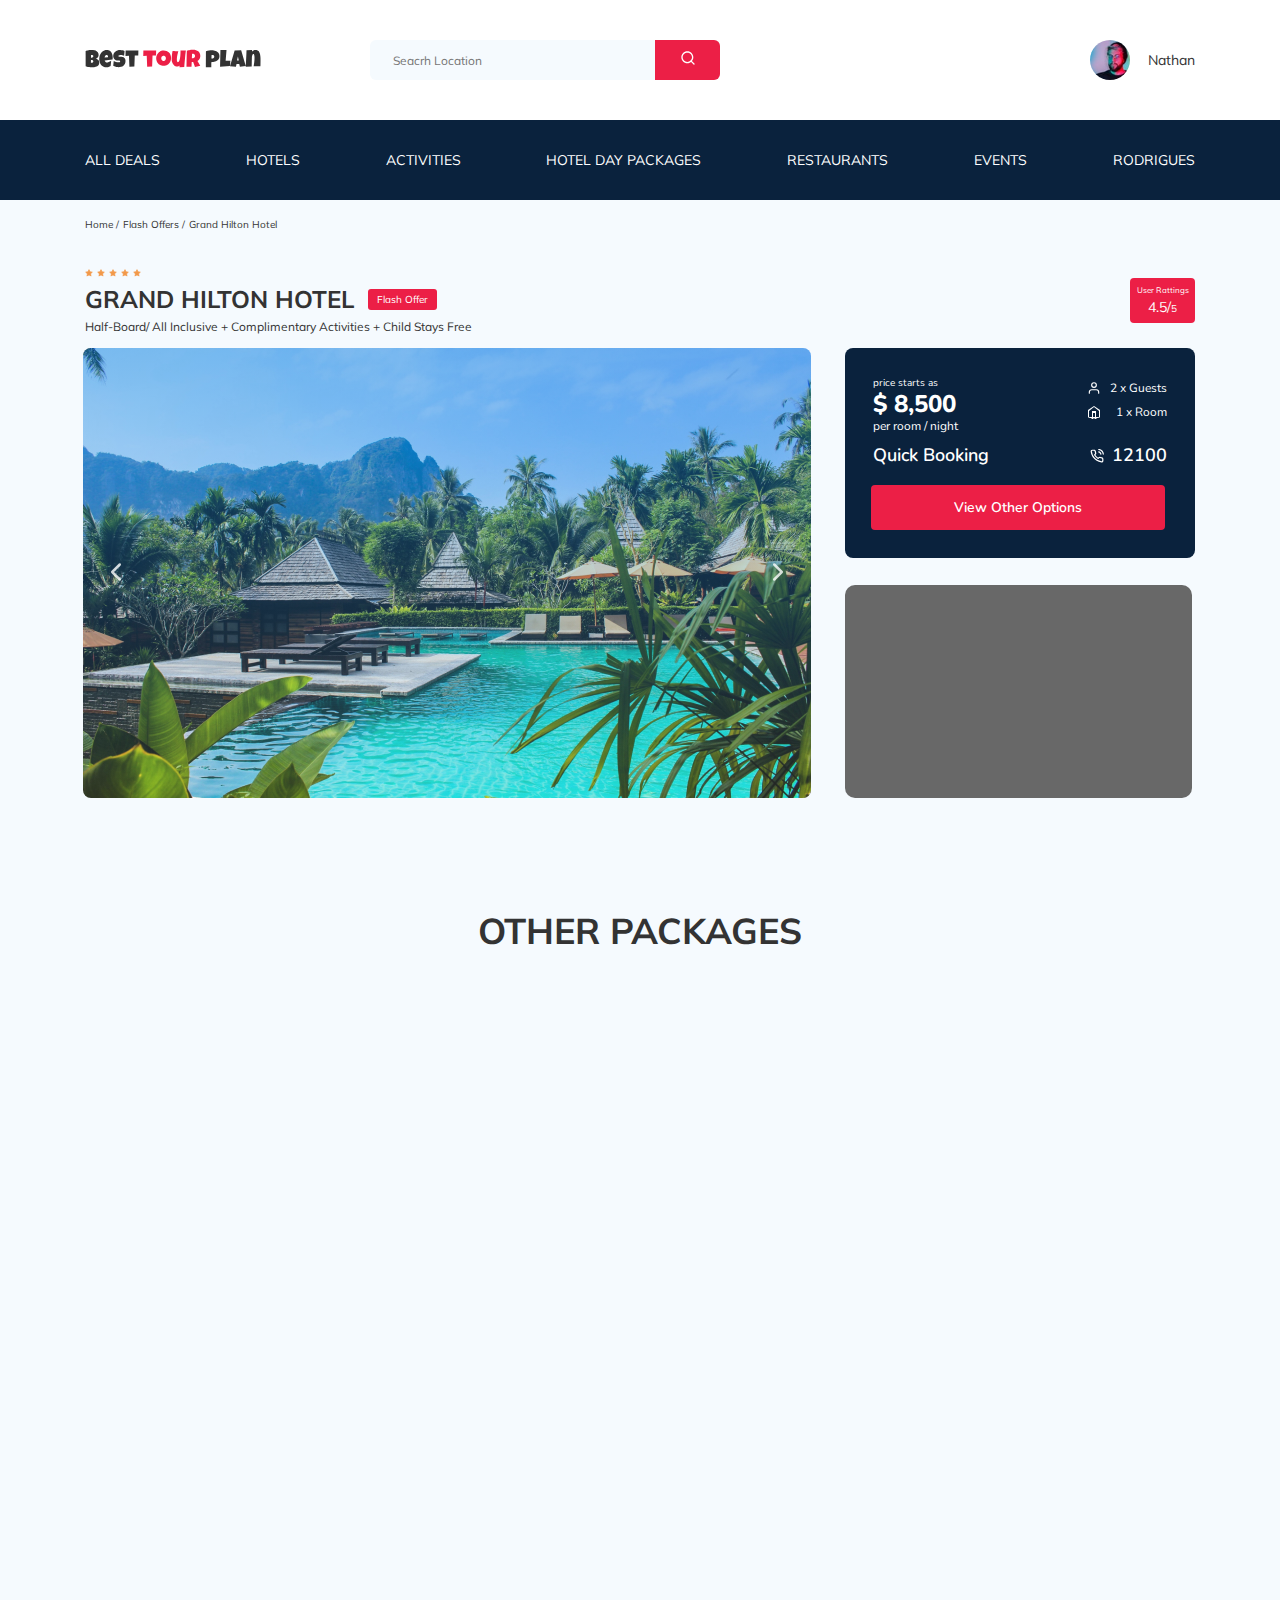
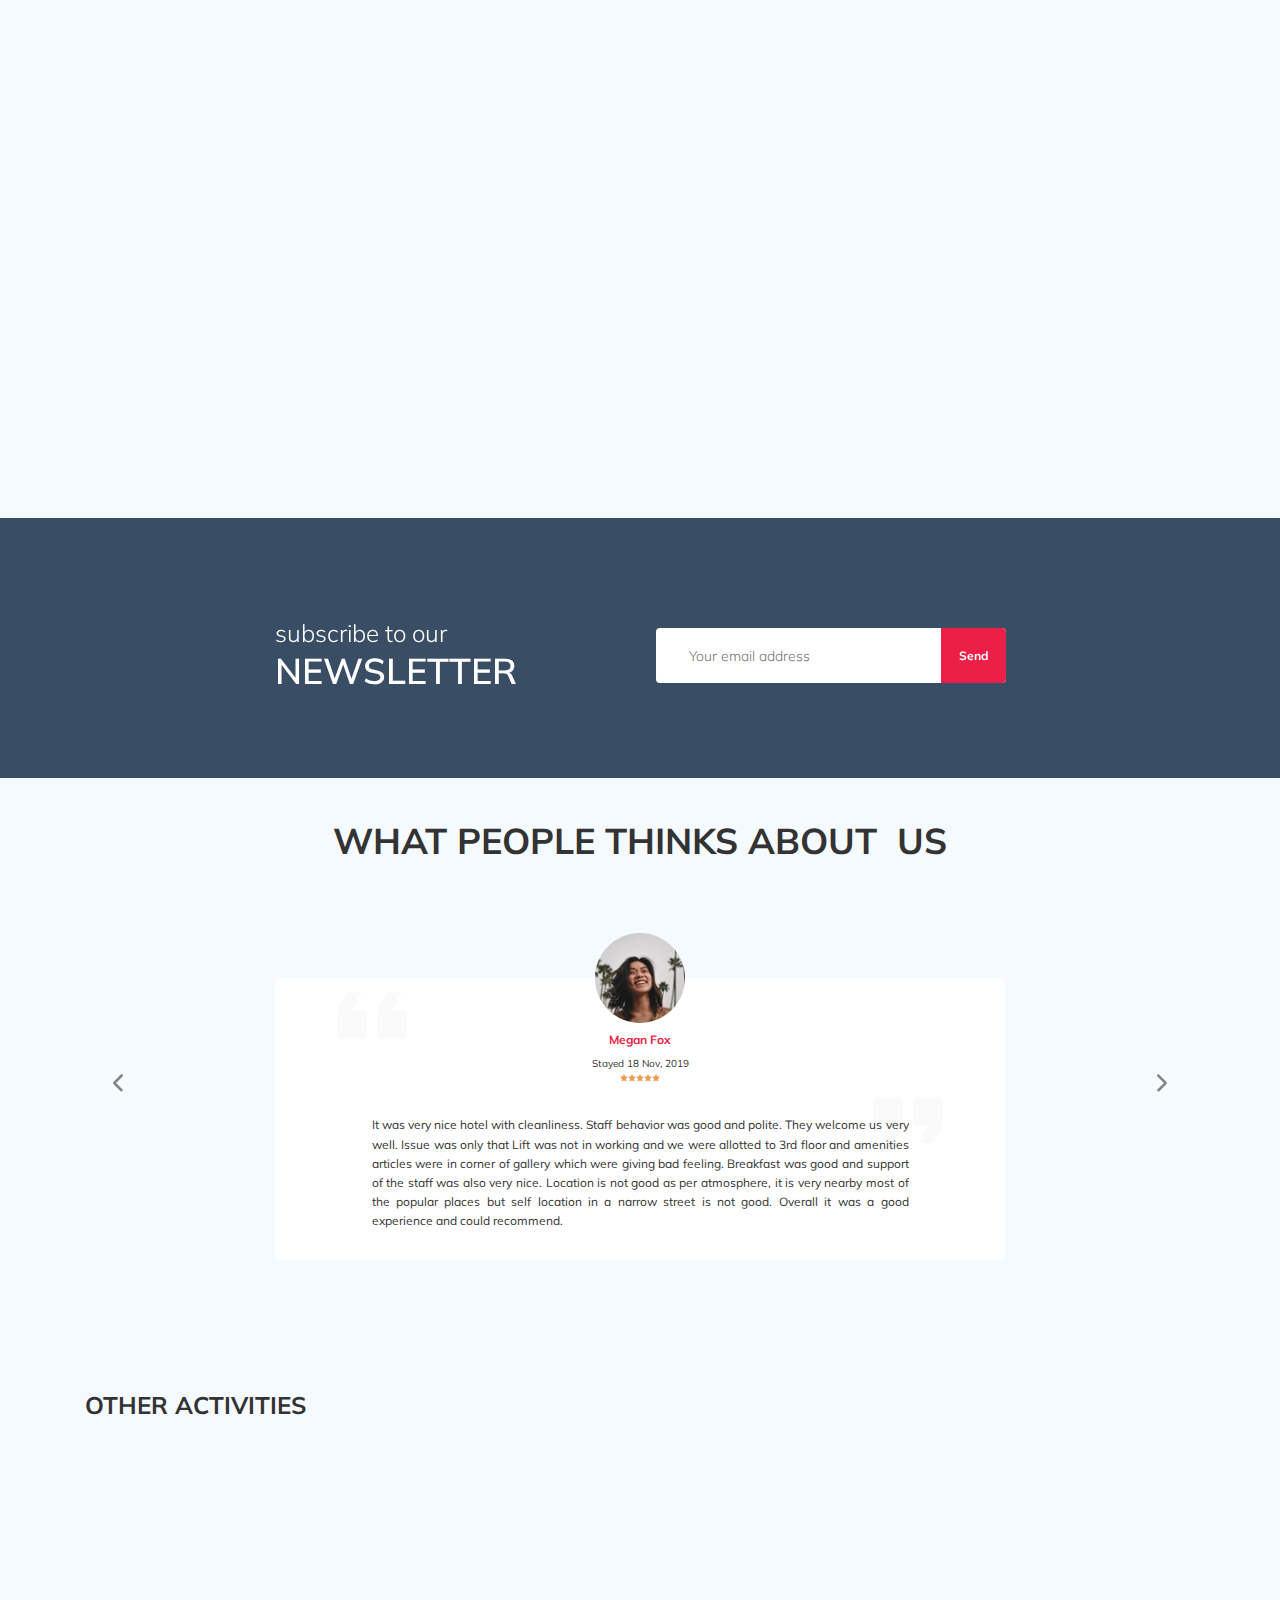
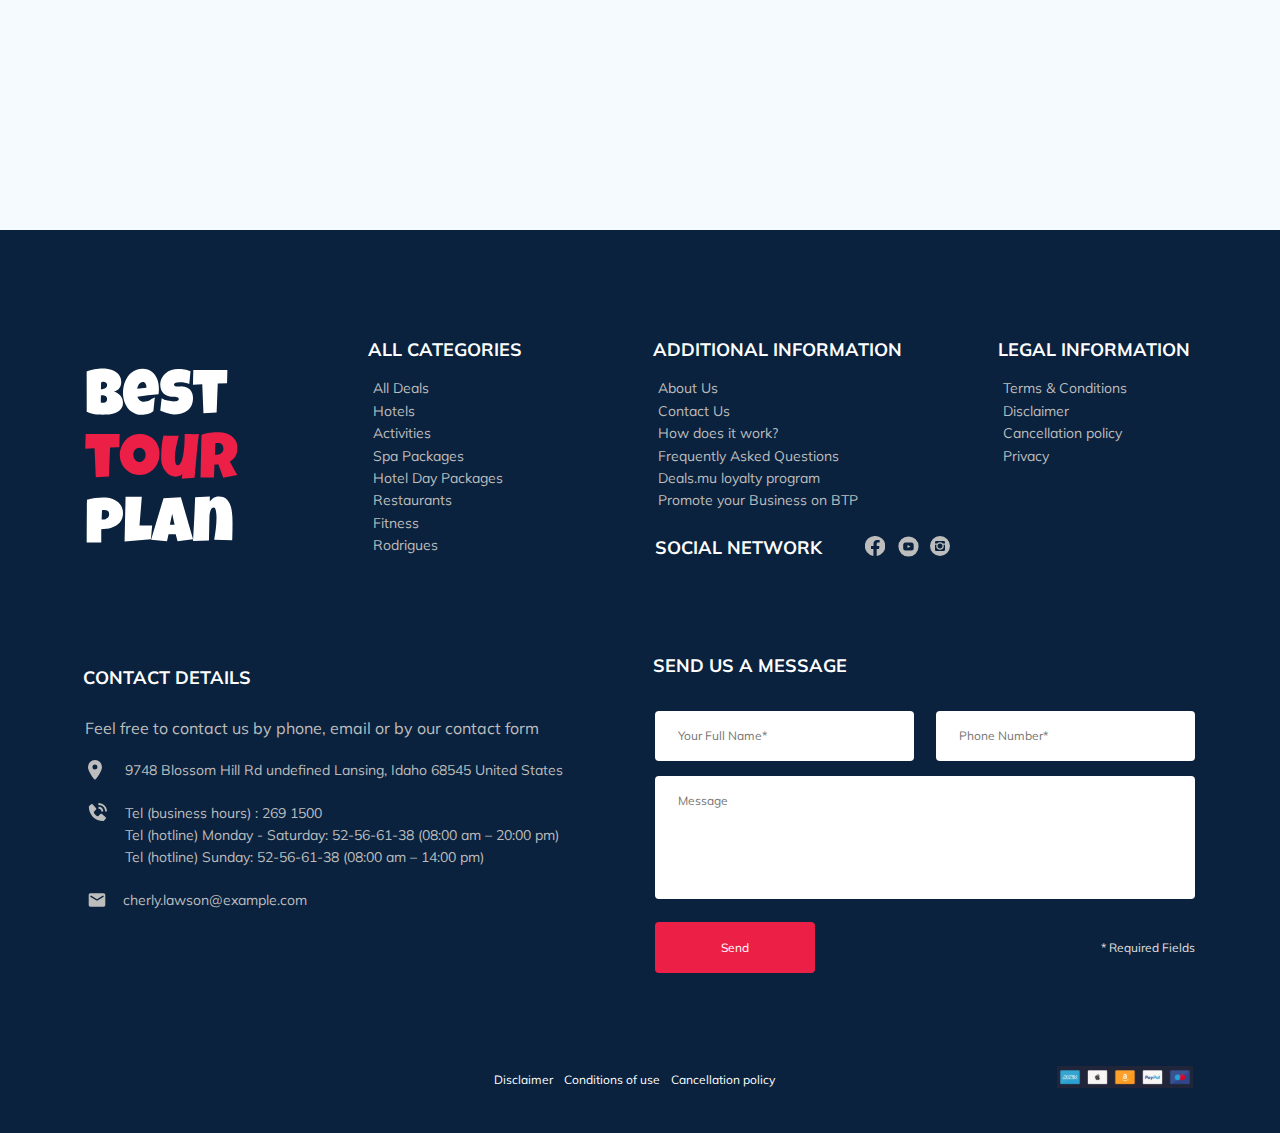
<file: index.html>
<!DOCTYPE html>
<html lang="en">
  <head>
    <meta charset="UTF-8" />
    <meta http-equiv="X-UA-Compatible" content="IE=edge" />
    <meta name="viewport" content="width=device-width, initial-scale=1.0" />
    <title>Best Tour Plan - Hotel Booking</title>
    <link rel="preconnect" href="https://fonts.gstatic.com" />
    <link
      href="https://fonts.googleapis.com/css2?family=Mulish:wght@400;700&family=Nunito:wght@400;700;800&display=swap"
      rel="stylesheet"
    />
    <link rel="stylesheet" href="./css/swiper-bundle.min.css" />
    <link rel="stylesheet" href="./css/style.css" />
    <script src="https://api-maps.yandex.ru/2.1/?apikey=28f2864b-fbed-44fd-ae7a-a0d292c5269c&lang=ru_RU"></script>
    <link rel="shortcut icon" href="./img/favicon.ico" type="image/x-icon">
    <link rel="icon" href="./img/favicon.ico" type="image/x-icon">
    <link href="https://unpkg.com/aos@2.3.1/dist/aos.css" rel="stylesheet">
  </head>
  <body>
    <header class="navbar navbar__mobile--fixed">
      <div class="container">
        <div class="navbar-top">
          <a href="#" class="logo">
            <img src="./img/horizontal-logo.svg" alt="Logo: Best Tour Plan" class="logo__image" />
          </a>
          <form action="#" class="search navbar__search navbar__search--mobile--hidden">
            <input type="text" class="search__input" placeholder="Seacrh Location" />
            <button class="search__button">
              <img src="./img/search.svg" alt="Icon: search" />
            </button>
          </form>
          <a href="#" class="user navbar__user navbar__user--mobile--hidden">
            <img src="./img/user-avatar.jpg" alt="Avatar: Nathan" class="user__avatar" />
            <span class="user__name">Nathan</span>
          </a>
          <!-- /.user -->
          <button class="menu-button navbar-top__menu-button">
            <span class="menu-button__line"></span>
            <span class="menu-button__line"></span>
            <span class="menu-button__line"></span>
          </button>
        </div>
        <!-- /.navbar-top -->
      </div>
      <!-- /.container -->
      <div class="nav-bottom">
        <div class="container">
          <nav class="nav navbar__nav">
            <ul class="nav__list">
              <li class="nav__item nav__item--mobile--visible">
                <a href="#" class="user navbar__user navbar__user--mobile--visible">
                  <img src="./img/user-avatar.jpg" alt="Avatar: Nathan" class="user__avatar" />
                  <span class="user__name user__name--light">Nathan</span>
                </a>
                <!-- /.user -->
              </li>
              <li class="nav__item nav__item--mobile--visible">
                <form action="#" class="search navbar__search navbar__search--mobile--visible">
                  <input type="text" class="search__input" placeholder="Seacrh Location" />
                  <button class="search__button">
                    <img src="./img/search.svg" alt="Icon: search" />
                  </button>
                </form>
              </li>
              <li class="nav__item">
                <a href="#" class="nav__link">All Deals</a>
              </li>
              <li class="nav__item">
                <a href="#" class="nav__link">Hotels</a>
              </li>
              <li class="nav__item">
                <a href="#" class="nav__link">Activities</a>
              </li>
              <li class="nav__item">
                <a href="#" class="nav__link">Hotel Day Packages</a>
              </li>
              <li class="nav__item">
                <a href="#" class="nav__link">Restaurants</a>
              </li>
              <li class="nav__item">
                <a href="#" class="nav__link">Events</a>
              </li>
              <li class="nav__item">
                <a href="#" class="nav__link">Rodrigues</a>
              </li>
            </ul>
            <!-- /.nav__list -->
          </nav>
        </div>
      </div>
      <!-- /.navbar-bottom -->
    </header>
    <nav class="breadcrumb">
      <div class="container">
        <ul class="breadcrumb-list">
          <li class="breadcrumb-list__item">
            <a href="#" class="breadcrumb-list__link">Home</a>
          </li>
          <li class="breadcrumb-list__item">
            <a href="#" class="breadcrumb-list__link">Flash Offers</a>
          </li>
          <li class="breadcrumb-list__item">Grand Hilton Hotel</li>
        </ul>
      </div>
      <!-- /.container -->
    </nav>
    <!-- .breadcrumb -->
    <section class="hotel">
      <div class="container">
        <div class="hotel-info">
          <div class="hotel-info__text">
            <div class="hotel-wrapper">
              <div class="stars">
                <img src="./img/star.svg" alt="star" />
                <img src="./img/star.svg" alt="star" />
                <img src="./img/star.svg" alt="star" />
                <img src="./img/star.svg" alt="star" />
                <img src="./img/star.svg" alt="star" />
              </div>
              <h1 class="hotel-name hotel-info__name">GRAND HILTON HOTEL</h1>
              <span class="offer hotel-info__offer">Flash Offer</span>
            </div>
            <p class="hotel-description hotel-info__description">Half-Board/ All Inclusive + Complimentary Activities + Child Stays Free</p>
          </div>
          <!-- /.hotel-info__left -->
          <div class="rating hotel-info__rating">
            <span class="rating__text">User Rattings</span>
            <span class="rating__counters">4.5/<span class="counter-mini">5</span> </span>
          </div>
          <!-- /.hotel-info__right -->
        </div>
        <!-- .hotel-info -->
        <div class="hotel-grid">
          <!-- Slider main container -->
          <div class="swiper-container hotel-slider hotel__slider">
            <!-- Additional required wrapper -->
            <div class="swiper-wrapper">
              <!-- Slides -->
              <div class="swiper-slide hotel-slider__item">
                <img class="hotel-slider__image" src="./img/slide.jpg" alt="slide" />
              </div>
              <div class="swiper-slide hotel-slider__item">
                <img class="hotel-slider__image" src="./img/slide2.jpg" alt="slide" />
              </div>
              <div class="swiper-slide hotel-slider__item">
                <img class="hotel-slider__image" src="./img/slide3.jpg" alt="slide" />
              </div>
              <div class="swiper-slide hotel-slider__item">
                <img class="hotel-slider__image" src="./img/slide4.jpg" alt="slide" />
              </div>
              <div class="swiper-slide hotel-slider__item">
                <img class="hotel-slider__image" src="./img/slide5.jpg" alt="slide" />
              </div>
            </div>
            <!-- If we need navigation buttons -->
            <button class="hotel-slider__button hotel-slider__button__prev">
              <svg width="10" height="18">
                <path
                  fill-rule="evenodd"
                  clip-rule="evenodd"
                  d="M9.634.616a1.25 1.25 0 010 1.768L3.018 9l6.616 6.616a1.25 1.25 0 01-1.768 1.768l-7.5-7.5a1.25 1.25 0 010-1.768l7.5-7.5a1.25 1.25 0 011.768 0z"
                  fill-opacity=".8"
                />
              </svg>
            </button>
            <button class="hotel-slider__button hotel-slider__button__next">
              <svg width="10" height="18">
                <path
                  fill-rule="evenodd"
                  clip-rule="evenodd"
                  d="M.366.616a1.25 1.25 0 011.768 0l7.5 7.5a1.25 1.25 0 010 1.768l-7.5 7.5a1.25 1.25 0 01-1.768-1.768L6.982 9 .366 2.384a1.25 1.25 0 010-1.768z"
                  fill-opacity=".8"
                />
              </svg>
            </button>
          </div>
          <!-- .swiper-container -->
          <div class="hotel-right">
            <div class="booking">
              <div class="booking__info">
                <div class="booking__price">
                  <span class="booking__start">price starts as</span>
                  <strong class="booking__pricetag">$ 8,500</strong>
                  <span class="booking__per-room">per room / night</span>
                </div>
                <!-- /.booking__price -->
                <div class="booking__room">
                  <div class="booking__text">
                    <svg class="booking__icon" width="14" height="14">
                      <path
                        fill-rule="evenodd"
                        clip-rule="evenodd"
                        d="M2.604 9.02a2.917 2.917 0 012.063-.853h4.666a2.917 2.917 0 012.917 2.916v1.167a.583.583 0 11-1.167 0v-1.167a1.75 1.75 0 00-1.75-1.75H4.667a1.75 1.75 0 00-1.75 1.75v1.167a.583.583 0 11-1.167 0v-1.167c0-.773.307-1.515.854-2.062zM7 2.333a1.75 1.75 0 100 3.5 1.75 1.75 0 000-3.5zm-2.917 1.75a2.917 2.917 0 115.834 0 2.917 2.917 0 01-5.834 0z"
                      />
                    </svg>
                    <span class="booking__description">2 x Guests</span>
                  </div>
                  <div class="booking__text">
                    <svg class="booking__icon" width="14" height="14">
                      <path
                        fill-rule="evenodd"
                        clip-rule="evenodd"
                        d="M7 1l6 4v7a2 2 0 01-2 1H3a2 2 0 01-2-1V5l6-4zM2 6v6a1 1 0 001 0h8a1 1 0 001 0V6L7 2 2 6z"
                      />
                      <path fill-rule="evenodd" clip-rule="evenodd" d="M5 7V6h4v7a1 1 0 11-1 0V8H6v5a1 1 0 11-1 0V7z" fill="#fff" />
                    </svg>
                    <span class="booking__description">1 x Room</span>
                  </div>
                </div>
                <!-- /.booking__room -->
              </div>
              <!-- /.booking-info -->
              <div class="booking__call-center">
                <span class="booking__heading">Quick Booking</span>
                <a href="tel:12100" class="booking__number">
                  <svg class="booking__number__icon" width="14" height="14">
                    <g clip-path="url(#clip0)">
                      <path
                        d="M11.7 13.4h-.2c-1.9-.3-3.7-1-5.3-2A12.3 12.3 0 01.6 2.6c0-.5.2-1 .4-1.3.3-.3.7-.6 1.2-.6h1.9c1 0 1.7.6 1.8 1.5l.3 1.5c.3.7.1 1.4-.4 1.9l-.4.4a9 9 0 002.7 2.7l.4-.4c.5-.5 1.2-.7 1.9-.4l1.5.3c.9.1 1.5.9 1.5 1.8v1.7c0 .5-.2 1-.5 1.2a2 2 0 01-1.2.6zM4 1.7H2.4c-.2 0-.4.2-.5.3v.4a11 11 0 009.7 9.8c.2 0 .4 0 .5-.2l.1-.4V10c0-.3-.2-.6-.5-.6-.6 0-1.1-.3-1.7-.5l-.7.1-.7.8c-.2.2-.5.2-.7.1A9.6 9.6 0 014 6.1c0-.3 0-.6.2-.7l.8-.8V4l-.4-1.7c0-.3-.3-.5-.6-.5zm7 4.1a.6.6 0 01-.6-.4c-.2-1-1-1.7-1.9-1.9a.6.6 0 01-.4-.7c0-.3.3-.5.7-.5 1.4.3 2.5 1.4 2.7 2.8 0 .3-.1.6-.5.7zm2.3 0c-.3 0-.5-.3-.6-.5C12.6 3 11 1.4 8.7 1a.7.7 0 01-.5-.6c0-.3.3-.6.6-.6 2.7.3 4.8 2.4 5.1 5.2.1.3-.1.6-.5.6z"
                      />
                    </g>
                    <defs>
                      <clipPath id="clip0"><path fill="#fff" d="M0 0h14v14H0z" /></clipPath>
                    </defs>
                  </svg>
                  <span class="booking__num">12100</span>
                </a>
              </div>
              <!-- /.booking__call-center -->
              <button data-toggle="modal" class="button booking__button">View Other Options</button>
            </div>
            <!-- /.booking -->
            <div class="map" id="map"></div>
            <!-- /.map -->
          </div>
          <!-- /.hotel-right -->
        </div>
        <!-- /.hotel-grid -->
      </div>
      <!-- .container -->
    </section>
    <section class="packages">
      <div class="container packages-container">
        <h2 class="packages__title">Other Packages</h2>
        <div class="packages__wrapper">
          <div class="packages__card packages__card--large packages-card1" data-aos="fade-up">
            <img src="./img/packages-1.jpg" alt="Hotel Blue Haven" class="packages__card--large__image" />
            <span class="offer packages-offer1">Flash Offer</span>
            <div class="packages__content">
              <div class="stars packages__stars">
                <img src="./img/star.svg" alt="Icon: star" />
                <img src="./img/star.svg" alt="Icon: star" />
                <img src="./img/star.svg" alt="Icon: star" />
                <img src="./img/star.svg" alt="Icon: star" />
                <img src="./img/star.svg" alt="Icon: star" />
              </div>
              <!-- .packages-stars -->
              <h4 class="packages__content-title">Hotel Blue Haven</h4>
              <p class="packages__content-description">
                Aute quis duis excepteur excepteur ipsum cat eiusmod consectetur enim laborum magna llit. Ipsum est fugiat velit ea llamco
                do esse ut in veniam sun in onsequat. Aute quis duis epteur excepteur ipsum occaecat eiusmod nsectetur enim laborum magna
                mollit. Ipsum est fugiat velit ea ullamco do
              </p>
              <ul class="packages__content-info">
                <li class="packages__item">
                  <svg class="packages__icon" width="14" height="14">
                    <path
                      fill-rule="evenodd"
                      clip-rule="evenodd"
                      d="M7 1a5 5 0 00-5 5c0 2 2 3 3 5a17 17 0 002 2 16 16 0 002-2c1-2 3-3 3-5a5 5 0 00-5-5zm0 12v1a11 11 0 01-1-1l-2-1-3-6a6 6 0 0112 0l-3 6a18 18 0 01-3 2v-1zm0 0v1-1z"
                    />
                    <path fill-rule="evenodd" clip-rule="evenodd" d="M7 5a1 1 0 100 2 1 1 0 000-2zM5 6a2 2 0 114 0 2 2 0 01-4 0z" />
                  </svg>
                  <span class="packages__text">1749 Wheeler Ridge Delaware</span>
                </li>
                <li class="packages__item">
                  <svg class="packages__icon" width="14" height="14">
                    <path
                      fill-rule="evenodd"
                      clip-rule="evenodd"
                      d="M3 9l2-1h4a3 3 0 013 3v1a1 1 0 11-1 0v-1a2 2 0 00-2-2H5a2 2 0 00-2 2v1a1 1 0 11-1 0v-1l1-2zM7 2a2 2 0 100 4 2 2 0 000-4zM4 4a3 3 0 116 0 3 3 0 01-6 0z"
                    />
                  </svg>
                  <span class="packages__text">2 x Guests</span>
                </li>
                <li class="packages__item">
                  <svg class="packages__icon" width="14" height="14">
                    <path
                      fill-rule="evenodd"
                      clip-rule="evenodd"
                      d="M7 1l6 4v7a2 2 0 01-2 1H3a2 2 0 01-2-1V5l6-4zM2 6v6a1 1 0 001 0h8a1 1 0 001 0V6L7 2 2 6z"
                    />
                    <path fill-rule="evenodd" clip-rule="evenodd" d="M5 7V6h4v7a1 1 0 11-1 0V8H6v5a1 1 0 11-1 0V7z" />
                  </svg>
                  <span class="packages__text">1 x Room</span>
                </li>
              </ul>
              <!-- /.packages__info -->
              <div class="packages-price">
                <span class="packages-price__lastprice">$ 10,500</span>
                <span class="packages-price__pricetag">$ 8,500</span>
                <button data-toggle="modal" class="packages__button">Book Now</button>
              </div>
            </div>
            <!-- packages-container -->
          </div>
          <!-- .packages__card-large-1 -->
          <div class="packages__card packages__card--small packages-card2" data-aos="fade-up">
            <img src="./img/packages-2.jpg" alt="LUX* Belle Mare" class="packages__card--small__image" />
            <span class="offer packages-offer2">Flash Offer</span>
            <div class="packages__content2">
              <h4 class="packages__content2-title">LUX* Belle Mare</h4>
              <ul class="packages__content2-info">
                <li class="packages__item">
                  <svg class="packages__icon" width="14" height="14">
                    <path
                      fill-rule="evenodd"
                      clip-rule="evenodd"
                      d="M7 1a5 5 0 00-5 5c0 2 2 3 3 5a17 17 0 002 2 16 16 0 002-2c1-2 3-3 3-5a5 5 0 00-5-5zm0 12v1a11 11 0 01-1-1l-2-1-3-6a6 6 0 0112 0l-3 6a18 18 0 01-3 2v-1zm0 0v1-1z"
                    />
                    <path fill-rule="evenodd" clip-rule="evenodd" d="M7 5a1 1 0 100 2 1 1 0 000-2zM5 6a2 2 0 114 0 2 2 0 01-4 0z" />
                  </svg>
                  <span class="packages__text">1749 Wheeler Ridge Delaware</span>
                </li>
                <li class="packages__item">
                  <svg class="packages__icon" width="14" height="14">
                    <path
                      fill-rule="evenodd"
                      clip-rule="evenodd"
                      d="M3 9l2-1h4a3 3 0 013 3v1a1 1 0 11-1 0v-1a2 2 0 00-2-2H5a2 2 0 00-2 2v1a1 1 0 11-1 0v-1l1-2zM7 2a2 2 0 100 4 2 2 0 000-4zM4 4a3 3 0 116 0 3 3 0 01-6 0z"
                    />
                  </svg>
                  <span class="packages__text">2 x Guests</span>
                </li>
                <li class="packages__item">
                  <svg class="packages__icon" width="14" height="14">
                    <path
                      fill-rule="evenodd"
                      clip-rule="evenodd"
                      d="M7 1l6 4v7a2 2 0 01-2 1H3a2 2 0 01-2-1V5l6-4zM2 6v6a1 1 0 001 0h8a1 1 0 001 0V6L7 2 2 6z"
                    />
                    <path fill-rule="evenodd" clip-rule="evenodd" d="M5 7V6h4v7a1 1 0 11-1 0V8H6v5a1 1 0 11-1 0V7z" />
                  </svg>
                  <span class="packages__text">1 x Room</span>
                </li>
              </ul>
              <!-- /.packages__info -->
              <div class="packages-price">
                <span class="packages-price__lastprice">$ 8,500</span>
                <span class="packages-price__pricetag">$ 3,000</span>
                <button data-toggle="modal" class="packages__button">Book Now</button>
              </div>
            </div>
            <!-- /.packages-container-2 -->
          </div>
          <!-- .packages__card-small-2 -->
          <div class="packages__card packages__card--small packages-card3" data-aos="fade-up">
            <img src="./img/packages-3.jpg" alt="White Palace" class="packages__card--small__image" />
            <span class="offer packages-offer2">Flash Offer</span>
            <div class="packages__content2">
              <h4 class="packages__content2-title">White Palace</h4>
              <ul class="packages__content2-info">
                <li class="packages__item">
                  <svg class="packages__icon" width="14" height="14">
                    <path
                      fill-rule="evenodd"
                      clip-rule="evenodd"
                      d="M7 1a5 5 0 00-5 5c0 2 2 3 3 5a17 17 0 002 2 16 16 0 002-2c1-2 3-3 3-5a5 5 0 00-5-5zm0 12v1a11 11 0 01-1-1l-2-1-3-6a6 6 0 0112 0l-3 6a18 18 0 01-3 2v-1zm0 0v1-1z"
                    />
                    <path fill-rule="evenodd" clip-rule="evenodd" d="M7 5a1 1 0 100 2 1 1 0 000-2zM5 6a2 2 0 114 0 2 2 0 01-4 0z" />
                  </svg>
                  <span class="packages__text">1749 Wheeler Ridge Delaware</span>
                </li>
                <li class="packages__item">
                  <svg class="packages__icon" width="14" height="14">
                    <path
                      fill-rule="evenodd"
                      clip-rule="evenodd"
                      d="M3 9l2-1h4a3 3 0 013 3v1a1 1 0 11-1 0v-1a2 2 0 00-2-2H5a2 2 0 00-2 2v1a1 1 0 11-1 0v-1l1-2zM7 2a2 2 0 100 4 2 2 0 000-4zM4 4a3 3 0 116 0 3 3 0 01-6 0z"
                    />
                  </svg>
                  <span class="packages__text">2 x Guests</span>
                </li>
                <li class="packages__item">
                  <svg class="packages__icon" width="14" height="14">
                    <path
                      fill-rule="evenodd"
                      clip-rule="evenodd"
                      d="M7 1l6 4v7a2 2 0 01-2 1H3a2 2 0 01-2-1V5l6-4zM2 6v6a1 1 0 001 0h8a1 1 0 001 0V6L7 2 2 6z"
                    />
                    <path fill-rule="evenodd" clip-rule="evenodd" d="M5 7V6h4v7a1 1 0 11-1 0V8H6v5a1 1 0 11-1 0V7z" />
                  </svg>
                  <span class="packages__text">1 x Room</span>
                </li>
              </ul>
              <!-- /.packages__info -->
              <div class="packages-price">
                <span class="packages-price__lastprice">$ 10,500</span>
                <span class="packages-price__pricetag">$ 9,500</span>
                <button data-toggle="modal" class="packages__button">Book Now</button>
              </div>
            </div>
            <!-- /.packages-container-2 -->
          </div>
          <!-- .packages__card-small-3 -->
          <div class="packages__card packages__card--small packages-card4" data-aos="fade-up">
            <img src="./img/packages-4.jpg" alt="Luxury Place" class="packages__card--small__image" />
            <span class="offer packages-offer2">Flash Offer</span>
            <div class="packages__content2">
              <h4 class="packages__content2-title">Luxury Place</h4>
              <ul class="packages__content2-info">
                <li class="packages__item">
                  <svg class="packages__icon" width="14" height="14">
                    <path
                      fill-rule="evenodd"
                      clip-rule="evenodd"
                      d="M7 1a5 5 0 00-5 5c0 2 2 3 3 5a17 17 0 002 2 16 16 0 002-2c1-2 3-3 3-5a5 5 0 00-5-5zm0 12v1a11 11 0 01-1-1l-2-1-3-6a6 6 0 0112 0l-3 6a18 18 0 01-3 2v-1zm0 0v1-1z"
                    />
                    <path fill-rule="evenodd" clip-rule="evenodd" d="M7 5a1 1 0 100 2 1 1 0 000-2zM5 6a2 2 0 114 0 2 2 0 01-4 0z" />
                  </svg>
                  <span class="packages__text">1749 Wheeler Ridge Delaware</span>
                </li>
                <li class="packages__item">
                  <svg class="packages__icon" width="14" height="14">
                    <path
                      fill-rule="evenodd"
                      clip-rule="evenodd"
                      d="M3 9l2-1h4a3 3 0 013 3v1a1 1 0 11-1 0v-1a2 2 0 00-2-2H5a2 2 0 00-2 2v1a1 1 0 11-1 0v-1l1-2zM7 2a2 2 0 100 4 2 2 0 000-4zM4 4a3 3 0 116 0 3 3 0 01-6 0z"
                    />
                  </svg>
                  <span class="packages__text">2 x Guests</span>
                </li>
                <li class="packages__item">
                  <svg class="packages__icon" width="14" height="14">
                    <path
                      fill-rule="evenodd"
                      clip-rule="evenodd"
                      d="M7 1l6 4v7a2 2 0 01-2 1H3a2 2 0 01-2-1V5l6-4zM2 6v6a1 1 0 001 0h8a1 1 0 001 0V6L7 2 2 6z"
                    />
                    <path fill-rule="evenodd" clip-rule="evenodd" d="M5 7V6h4v7a1 1 0 11-1 0V8H6v5a1 1 0 11-1 0V7z" />
                  </svg>
                  <span class="packages__text">1 x Room</span>
                </li>
              </ul>
              <!-- /.packages__info -->
              <div class="packages-price">
                <span class="packages-price__lastprice">$ 4,500</span>
                <span class="packages-price__pricetag">$ 2,500</span>
                <button data-toggle="modal" class="packages__button">Book Now</button>
              </div>
            </div>
            <!-- /.packages-container-2 -->
          </div>
          <!-- .packages__card-small-4 -->
          <div class="packages__card packages__card--small packages-card5" data-aos="fade-up">
            <img src="./img/packages-5.jpg" alt="Hotel Five Star" class="packages__card--small__image" />
            <span class="offer packages-offer2">Flash Offer</span>
            <div class="packages__content2">
              <h4 class="packages__content2-title">Hotel Five Star</h4>
              <ul class="packages__content2-info">
                <li class="packages__item">
                  <svg class="packages__icon" width="14" height="14">
                    <path
                      fill-rule="evenodd"
                      clip-rule="evenodd"
                      d="M7 1a5 5 0 00-5 5c0 2 2 3 3 5a17 17 0 002 2 16 16 0 002-2c1-2 3-3 3-5a5 5 0 00-5-5zm0 12v1a11 11 0 01-1-1l-2-1-3-6a6 6 0 0112 0l-3 6a18 18 0 01-3 2v-1zm0 0v1-1z"
                    />
                    <path fill-rule="evenodd" clip-rule="evenodd" d="M7 5a1 1 0 100 2 1 1 0 000-2zM5 6a2 2 0 114 0 2 2 0 01-4 0z" />
                  </svg>
                  <span class="packages__text">1749 Wheeler Ridge Delaware</span>
                </li>
                <li class="packages__item">
                  <svg class="packages__icon" width="14" height="14">
                    <path
                      fill-rule="evenodd"
                      clip-rule="evenodd"
                      d="M3 9l2-1h4a3 3 0 013 3v1a1 1 0 11-1 0v-1a2 2 0 00-2-2H5a2 2 0 00-2 2v1a1 1 0 11-1 0v-1l1-2zM7 2a2 2 0 100 4 2 2 0 000-4zM4 4a3 3 0 116 0 3 3 0 01-6 0z"
                    />
                  </svg>
                  <span class="packages__text">2 x Guests</span>
                </li>
                <li class="packages__item">
                  <svg class="packages__icon" width="14" height="14">
                    <path
                      fill-rule="evenodd"
                      clip-rule="evenodd"
                      d="M7 1l6 4v7a2 2 0 01-2 1H3a2 2 0 01-2-1V5l6-4zM2 6v6a1 1 0 001 0h8a1 1 0 001 0V6L7 2 2 6z"
                    />
                    <path fill-rule="evenodd" clip-rule="evenodd" d="M5 7V6h4v7a1 1 0 11-1 0V8H6v5a1 1 0 11-1 0V7z" />
                  </svg>
                  <span class="packages__text">1 x Room</span>
                </li>
              </ul>
              <!-- /.packages__info -->
              <div class="packages-price">
                <span class="packages-price__lastprice">$ 6,500</span>
                <span class="packages-price__pricetag">$ 3,500</span>
                <button data-toggle="modal" class="packages__button">Book Now</button>
              </div>
            </div>
            <!-- /.packages-container-2 -->
          </div>
          <!-- .packages__card-small-5 -->
        </div>
        <!-- /.packages-wrapper -->
      </div>
      <!-- /.container -->
    </section>
    <section class="newsletter" data-parallax="scroll" data-speed="0.1" data-image-src="./img/newsletter.jpg">
      <div class="newsletter-wrapper">
        <h2 class="newsletter-title newsletter__title">
          subscribe to our
          <span class="newsletter-title__strong">Newsletter</span>
        </h2>
        <form action="send.php" method="POST" class="subscribe newsletter__subscribe form">
          <input type="text" class="subscribe__input" placeholder="Your email address" name="mail email" required />
          <button class="subscribe__button">Send</button>
        </form>
      </div>
      <!-- /.newsletter-wrapper -->
    </section>
    <section class="reviews reviews__slider">
      <div class="container">
        <h2 class="reviews__title">What people thinks about&nbsp;&nbsp;us</h2>
        <div class="swiper-container reviews-slider">
          <div class="swiper-wrapper">
            <div class="swiper-slide">
              <div class="reviews-slider__item">
                <div class="reviews-slider__profile">
                  <img src="./img/reviews-avatar.jpg" alt="Photo: Megan Fox" class="reviews-slider__avatar" />
                  <h3 class="reviews-slider__username">Megan Fox</h3>
                  <span class="reviews-slider__date">Stayed 18 Nov, 2019</span>
                  <div class="reviews-slider__rating">
                    <img src="./img/star.svg" alt="star" />
                    <img src="./img/star.svg" alt="star" />
                    <img src="./img/star.svg" alt="star" />
                    <img src="./img/star.svg" alt="star" />
                    <img src="./img/star.svg" alt="star" />
                  </div>
                  <!-- .reviews-slider__rating -->
                </div>
                <!-- /.reviews-slider__profile -->
                <p class="reviews-slider__text">
                  It was very nice hotel with cleanliness. Staff behavior was good and polite. They welcome us very well. Issue was only
                  that Lift was not in working and we were allotted to 3rd floor and amenities articles were in corner of gallery which were
                  giving bad feeling. Breakfast was good and support of the staff was also very nice. Location is not good as per
                  atmosphere, it is very nearby most of the popular places but self location in a narrow street is not good. Overall it was
                  a good experience and could recommend.
                </p>
              </div>
              <!-- .reviews-slider__item -->
            </div>
            <!-- .swiper-slide -->
            <div class="swiper-slide">
              <div class="reviews-slider__item">
                <div class="reviews-slider__profile">
                  <img src="./img/reviews-avatar-1.jpg" alt="Photo: Megan Fox" class="reviews-slider__avatar" />
                  <h3 class="reviews-slider__username">John Brown</h3>
                  <span class="reviews-slider__date">Stayed 24 Jan, 2020</span>
                  <div class="reviews-slider__rating">
                    <img src="./img/star.svg" alt="star" />
                    <img src="./img/star.svg" alt="star" />
                    <img src="./img/star.svg" alt="star" />
                    <img src="./img/star.svg" alt="star" />
                    <img src="./img/star.svg" alt="star" />
                  </div>
                  <!-- .reviews-slider__rating -->
                </div>
                <!-- /.reviews-slider__profile -->
                <p class="reviews-slider__text">
                  Lorem ipsum dolor, sit amet consectetur adipisicing elit. Odio dolorum nobis aliquam assumenda numquam, ea sint dolore
                  labore, quasi nihil repellat. Eveniet enim numquam quam nobis, magni suscipit commodi eius porro explicabo atque, dolores
                  cum saepe temporibus veritatis libero, tenetur quia exercitationem asperiores quis rerum praesentium? Corporis, totam!
                  Deserunt, tempora.
                </p>
              </div>
              <!-- .reviews-slider__item -->
            </div>
            <!-- .swiper-slide -->
          </div>
          <!-- .swiper-wrapper -->
          <button class="reviews-slider__button reviews-slider__button__prev">
            <svg width="10" height="18">
              <path
                fill-rule="evenodd"
                clip-rule="evenodd"
                d="M9.6.6c.5.5.5 1.3 0 1.8L3 9l6.6 6.6A1.3 1.3 0 018 17.4L.4 9.9C-.1 9.4-.1 8.6.4 8L7.9.6C8.4.1 9 .1 9.6.6z"
              />
            </svg>
          </button>
          <button class="reviews-slider__button reviews-slider__button__next">
            <svg width="10" height="18">
              <path
                fill-rule="evenodd"
                clip-rule="evenodd"
                d="M.4.6C.9.1 1.6.1 2 .6l7.5 7.5c.5.5.5 1.3 0 1.8l-7.5 7.5a1.3 1.3 0 01-1.7-1.8L7 9 .4 2.4C-.1 1.9-.1 1 .4.6z"
              />
            </svg>
          </button>
        </div>
        <!-- .reviews-slider -->
      </div>
      <!-- /.container -->
    </section>
    <section class="activities">
      <div class="container">
        <h2 class="activities__title">Other Activities</h2>
        <div class="activities-wrapper activities__wrapper">
          <div class="card activities__card activities__card1" data-aos="fade-up" data-aos-delay="100">
            <img src="./img/activity-1.jpg" alt="The curious corner of chamarel" class="card__image" />
            <h3 class="card__title">The curious corner of&nbsp;chamarel</h3>
            <button data-toggle="modal" class="card__button">Book Now</button>
          </div>
          <!-- /.card -->
          <div class="card activities__card activities__card2" data-aos="fade-up" data-aos-delay="200">
            <img src="./img/activity-2.jpg" alt="Gymkhana club golf course" class="card__image" />
            <h3 class="card__title">Gymkhana club golf course</h3>
            <button data-toggle="modal" class="card__button">Book Now</button>
          </div>
          <!-- /.card -->
          <div class="card activities__card activities__card3" data-aos="fade-up" data-aos-delay="300">
            <img src="./img/activity-3.jpg" alt="Tamarind falls hiking trip - full day" class="card__image" />
            <h3 class="card__title">Tamarind falls hiking<br>trip - full day</h3>
            <button data-toggle="modal" class="card__button">Book Now</button>
          </div>
          <!-- /.card -->
          <div class="card activities__card activities__card4" data-aos="fade-up" data-aos-delay="400">
            <img src="./img/activity-4.jpg" alt="The blue marine discovery quest" class="card__image" />
            <h3 class="card__title">The blue marine discovery quest</h3>
            <button data-toggle="modal" class="card__button">Book Now</button>
          </div>
          <!-- /.card -->
        </div>
        <!-- /.activities-wrapper -->
      </div>
      <!-- .container -->
    </section>
    <footer class="footer">
      <div class="container">
        <div class="footer-wrapper">
          <a href="#" class="logo footer__logo" id="toTop">
            <img src="./img/vertical-logo.svg" alt="Logo: Best Tour Plan" />
          </a>
          <div class="footer__list footer__categories">
            <h3 class="footer__title">ALL CATEGORIES</h3>
            <ul class="footer__ul">
              <li class="footer__item"><a href="#!" class="footer__link footer__link-main">All Deals</a></li>
              <li class="footer__item"><a href="#!" class="footer__link footer__link-main">Hotels</a></li>
              <li class="footer__item"><a href="#!" class="footer__link footer__link-main">Activities</a></li>
              <li class="footer__item"><a href="#!" class="footer__link footer__link-main">Spa Packages</a></li>
              <li class="footer__item"><a href="#!" class="footer__link footer__link-main">Hotel Day Packages</a></li>
              <li class="footer__item"><a href="#!" class="footer__link footer__link-main">Restaurants</a></li>
              <li class="footer__item"><a href="#!" class="footer__link footer__link-main">Fitness</a></li>
              <li class="footer__item"><a href="#!" class="footer__link footer__link-main">Rodrigues</a></li>
            </ul>
          </div>
          <div class="footer__list footer__additional">
            <h3 class="footer__title">ADDITIONAL INFORMATION</h3>
            <ul class="footer__ul">
              <li class="footer__item"><a href="#!" class="footer__link footer__link-main">About Us</a></li>
              <li class="footer__item"><a href="#!" class="footer__link footer__link-main">Contact Us</a></li>
              <li class="footer__item"><a href="#!" class="footer__link footer__link-main">How does it work?</a></li>
              <li class="footer__item"><a href="#!" class="footer__link footer__link-main">Frequently Asked Questions</a></li>
              <li class="footer__item"><a href="#!" class="footer__link footer__link-main">Deals.mu loyalty program</a></li>
              <li class="footer__item"><a href="#!" class="footer__link footer__link-main">Promote your Business on BTP</a></li>
            </ul>
          </div>
          <div class="footer__social-network">
            <h3 class="footer__title--inline">Social Network</h3>
            <div class="footer__social-links">
              <a href="#!" class="footer__link footer__link-main">
                <svg width="20" height="20" class="footer__social-icon">
                  <path
                    d="M10 0a10 10 0 00-1.6 19.9v-7H6V10h2.5V7.8c0-2.5 1.5-3.9 3.8-3.9l2.3.2v2.5h-1.3c-1.2 0-1.6.7-1.6 1.5V10h2.7l-.4 2.9h-2.3v7A10 10 0 0010 0z"
                  />
                </svg>
              </a>
              <a href="#!" class="footer__link footer__link-main">
                <svg width="21" height="21" class="footer__social-icon">
                  <path
                    d="M12.2 10.3l-2.4-1c-.2-.2-.4 0-.4.2v2c0 .3.2.4.4.3l2.4-1.1c.2-.1.2-.3 0-.4zM10.5.4a10 10 0 100 20.2 10 10 0 000-20.2zm0 14.2c-5.2 0-5.3-.5-5.3-4.1 0-3.6.1-4 5.3-4s5.2.4 5.2 4 0 4.1-5.2 4.1z"
                  />
                </svg>
              </a>
              <a href="#!" class="footer__link footer__link-main">
                <svg width="20" height="20" class="footer__social-icon">
                  <path
                    d="M10 20A10 10 0 010 10 10 10 0 0110 0a10 10 0 0110 10 10 10 0 01-10 10zm5-13.8c0-.3-.1-.6-.4-.8-.2-.3-.5-.4-.8-.4H6.2c-.3 0-.6.1-.8.4-.3.2-.4.5-.4.8v1.3h2.2C8 6.7 9 6.2 10 6.2c1 0 2 .5 2.8 1.3H15V6.2zM7.5 10c0 .7.2 1.3.7 1.8.5.5 1.1.7 1.8.7s1.3-.2 1.8-.7c.5-.5.7-1.1.7-1.8s-.2-1.3-.7-1.8c-.5-.5-1.1-.7-1.8-.7s-1.3.2-1.8.7c-.5.5-.7 1.1-.7 1.8zM15 8.7h-1.5a3.6 3.6 0 01-.8 4c-.8.7-1.7 1-2.7 1-1 0-2-.3-2.7-1a3.6 3.6 0 01-.8-4H5v5c0 .4.1.7.4 1 .2.2.5.3.8.3h7.5c.4 0 .7-.1 1-.4.2-.2.3-.5.3-.8v-5z"
                  />
                </svg>
              </a>
            </div>
          </div>
          <div class="footer__list footer__legal">
            <h3 class="footer__title">LEGAL INFORMATION</h3>
            <ul class="footer__ul">
              <li class="footer__item"><a href="#!" class="footer__link footer__link-main">Terms & Conditions</a></li>
              <li class="footer__item"><a href="#!" class="footer__link footer__link-main">Disclaimer</a></li>
              <li class="footer__item"><a href="#!" class="footer__link footer__link-main">Cancellation policy</a></li>
              <li class="footer__item"><a href="#!" class="footer__link footer__link-main">Privacy</a></li>
            </ul>
          </div>
          <div class="footer__contact-details">
            <h3 class="footer__title footer__title--mb-3">Contact Details</h3>
            <p class="footer__text">Feel free to contact us by phone, email or by our contact form</p>
            <ul class="footer__ul">
              <li class="footer__item footer__item--mb-2">
                <a href="#!" class="footer__link footer__link-contacts footer__icon footer__icon--svg">
                  <svg width="20" height="20" xmlns="http://www.w3.org/2000/svg">
                    <path
                      d="M7 0a7 7 0 00-7 7c0 4.2 4.4 10 6.2 12.1a1 1 0 001.6 0C9.6 17 14 11.1 14 7a7 7 0 00-7-7zm0 9.5a2.5 2.5 0 110-5 2.5 2.5 0 010 5z"
                    />
                  </svg>
                  9748 Blossom Hill Rd undefined Lansing, Idaho 68545 United States
                </a>
              </li>
              <li class="footer__item footer__item--mb-2 footer__link-contacts--2 footer__icon footer__icon--svg">
                  <svg width="20" height="20">
                    <path d="M17.2 9.5H19C19 4.6 15.4 1 10.4 1v2c4 0 6.8 2.8 6.8 6.6z" />
                    <path
                      d="M10.5 6.7c2 0 2.8.8 2.8 2.8h2c0-3-1.8-4.7-4.8-4.7v1.9zm3.2 5.2a1 1 0 00-1.3 0l-2.3 2.4c-.5-.1-1.7-.5-2.8-1.6a5.5 5.5 0 01-1.6-2.8l2.4-2.3a1 1 0 000-1.3l-3.5-4a1 1 0 00-1.4 0L1.2 4a1 1 0 00-.3.6c0 .2-.3 5.9 4 10.3a14.5 14.5 0 0010.4 4.1c.2 0 .5-.1.6-.3l1.8-2a1 1 0 000-1.4l-4-3.5z"
                    />
                  </svg>
                  <div>
                    <a href="tel:2691500" class="footer__link"> Tel (business hours) : 269 1500 </a>
                    <a href="tel:52566138" class="footer__link footer-item-contacts__link">
                      Tel (hotline) Monday - Saturday: 52-56-61-38 (08:00 am – 20:00 pm)
                    </a>
                    <a href="tel:52566138" class="footer__link footer-item-contacts__link">
                      Tel (hotline) Sunday: 52-56-61-38 (08:00 am – 14:00 pm)
                    </a>
                  </div>
              </li>
              <li class="footer__item footer__item--mb-2">
                <a href="mailto:cherly.lawson@example.com" class="footer__link footer__link-contacts footer__icon footer__icon--svg">
                  <svg width="18" height="14">
                    <path
                      d="M15.7.3H2.3C1.4.3.7 1.1.7 2v10c0 1 .7 1.7 1.6 1.7h13.4c.9 0 1.6-.8 1.6-1.7V2c0-1-.7-1.7-1.6-1.7zM15.3 4L9.4 7.6c-.2.1-.6.1-.8 0l-6-3.7a.7.7 0 11.8-1.2L9 6.2l5.6-3.5a.7.7 0 11.7 1.2z"
                    />
                  </svg>
                  cherly.lawson@example.com
                </a>
              </li>
            </ul>
          </div>
          <div class="footer__contact-form">
            <h3 class="footer__title footer__title--mb-3 footer__title--message">Send us a message</h3>
            <form action="send.php" method="POST" class="footer__form form">
              <div class="footer__input-group">
                <input type="text" class="input footer__input error" placeholder="Your Full Name*" name="name" minlength="2" required />
              </div>
              <div class="footer__input-group">
                <input type="text" class="input footer__input phone" placeholder="Phone Number*" name="phone" minlength="18" required />
              </div>
              <textarea class="message footer__message" placeholder="Message" name="message"></textarea>
              <button class="button footer__button">Send</button>
              <span class="footer__info">* Required Fields</span>
            </form>
          </div>
        </div>
        <!-- /.footer-wrapper -->
        <div class="footer__bottom">
          <ul class="bottom__list">
            <li class="bottom__item">
              <a href="#!" class="bottom__link footer__link">Disclaimer</a>
            </li>
            <li class="bottom__item">
              <a href="#!" class="bottom__link footer__link">Conditions of use</a>
            </li>
            <li class="bottom__item">
              <a href="#!" class="bottom__link footer__link">Cancellation policy</a>
            </li>
          </ul>
          <div class="flags">
            <img src="./img/flags.svg" alt="Icon: flags" />
          </div>
        </div>
      </div>
      <!-- /.container -->
    </footer>
    <div class="modal">
      <div class="modal__overlay"></div>
      <!-- /.modal__overlay -->
      <div class="modal__dialog">
        <a href="#" class="modal__close">
          <img src="./img/close.svg" alt="Icon: close" />
        </a>
        <h3 class="modal__title modal__title--mb-3">Booking</h3>
        <form action="send.php" method="POST" class="modal__form form">
          <input type="text" class="input modal__input" placeholder="Your Full Name*" name="name" minlength="2" required />
          <input type="text" class="input modal__input phone" placeholder="Phone Number*" name="phone" minlength="18" required />
          <input type="text" class="input modal__input" placeholder="Email*" name="email" required />
          <textarea class="message modal__message" placeholder="Message" name="message"></textarea>
          <div class="modal__wrapper">
            <button class="button modal__button">Send</button>
            <span class="modal__info">* Required Fields</span>
          </div>
        </form>
      </div>
      <!-- /.modal__dialog -->
    </div>
    <!-- /.modal -->
    <script src="./js/jquery-3.6.0.min.js"></script>
    <script src="https://ajax.googleapis.com/ajax/libs/jquery/1.11.0/jquery.min.js"></script>
    <script src="./js/parallax.js"></script>
    <script src="./js/swiper-bundle.min.js"></script>
    <script src="./js/aos.js"></script>
    <script src="./js/jquery.validate.min.js"></script>
    <script src="./js/jquery.mask.min.js"></script>
    <script src="./js/main.js"></script>
  </body>
</html>
</file>
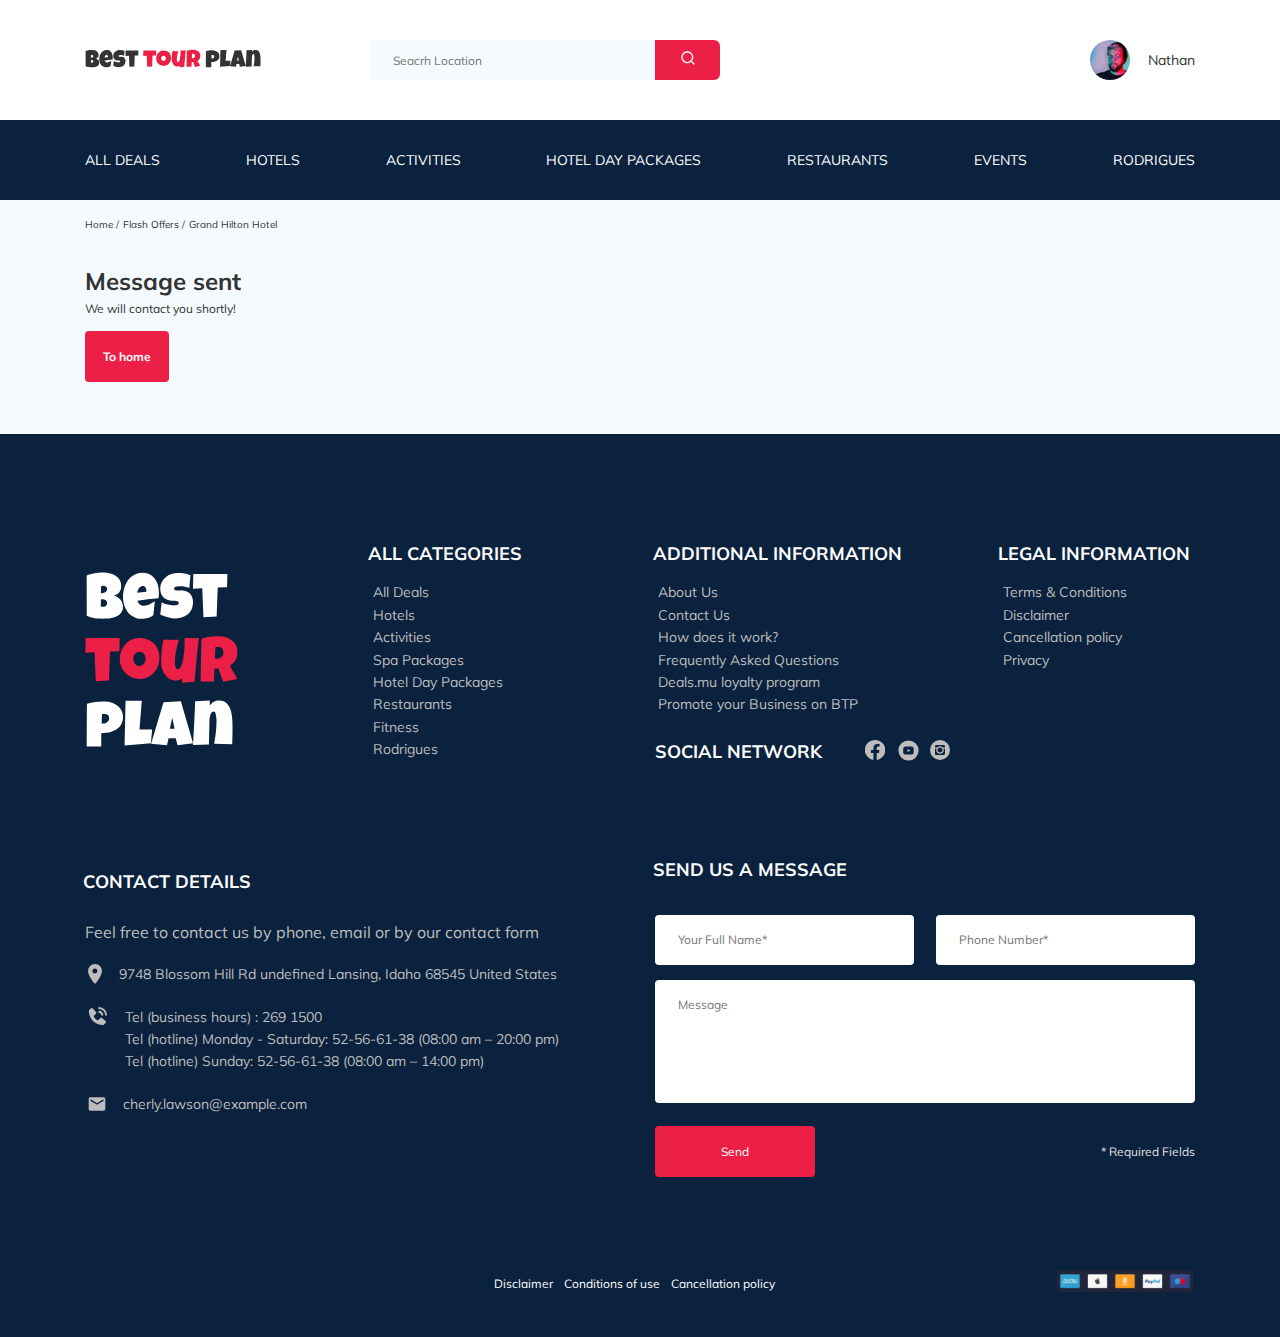
<file: thankyou.html>
<!DOCTYPE html>
<html lang="en">
  <head>
    <meta charset="UTF-8" />
    <meta http-equiv="X-UA-Compatible" content="IE=edge" />
    <meta name="viewport" content="width=device-width, initial-scale=1.0" />
    <title>Best Tour Plan - Hotel Booking</title>
    <link rel="preconnect" href="https://fonts.gstatic.com" />
    <link
      href="https://fonts.googleapis.com/css2?family=Mulish:wght@400;700&family=Nunito:wght@400;700;800&display=swap"
      rel="stylesheet"
    />
    <link rel="stylesheet" href="./css/swiper-bundle.min.css" />
    <link rel="stylesheet" href="./css/style.css" />
    <link rel="shortcut icon" href="./img/favicon.ico" type="image/x-icon">
    <link rel="icon" href="./img/favicon.ico" type="image/x-icon">
    <script src="https://api-maps.yandex.ru/2.1/?apikey=28f2864b-fbed-44fd-ae7a-a0d292c5269c&lang=ru_RU"></script>
  </head>
  <body>
    <header class="navbar navbar__mobile--fixed">
      <div class="container">
        <div class="navbar-top">
          <a href="https://nurali-kalkhanov.ru/hotel-booking" class="logo">
            <img src="./img/horizontal-logo.svg" alt="Logo: Best Tour Plan" class="logo__image" />
          </a>
          <form action="#" class="search navbar__search navbar__search--mobile--hidden">
            <input type="text" class="search__input" placeholder="Seacrh Location" />
            <button class="search__button">
              <img src="./img/search.svg" alt="Icon: search" />
            </button>
          </form>
          <a href="#" class="user navbar__user navbar__user--mobile--hidden">
            <img src="./img/user-avatar.jpg" alt="Avatar: Nathan" class="user__avatar" />
            <span class="user__name">Nathan</span>
          </a>
          <!-- /.user -->
          <button class="menu-button navbar-top__menu-button">
            <span class="menu-button__line"></span>
            <span class="menu-button__line"></span>
            <span class="menu-button__line"></span>
          </button>
        </div>
        <!-- /.navbar-top -->
      </div>
      <!-- /.container -->
      <div class="nav-bottom">
        <div class="container">
          <nav class="nav navbar__nav">
            <ul class="nav__list">
              <li class="nav__item nav__item--mobile--visible">
                <a href="#" class="user navbar__user navbar__user--mobile--visible">
                  <img src="./img/user-avatar.jpg" alt="Avatar: Nathan" class="user__avatar" />
                  <span class="user__name user__name--light">Nathan</span>
                </a>
                <!-- /.user -->
              </li>
              <li class="nav__item nav__item--mobile--visible">
                <form action="#" class="search navbar__search navbar__search--mobile--visible">
                  <input type="text" class="search__input" placeholder="Seacrh Location" />
                  <button class="search__button">
                    <img src="./img/search.svg" alt="Icon: search" />
                  </button>
                </form>
              </li>
              <li class="nav__item">
                <a href="#" class="nav__link">All Deals</a>
              </li>
              <li class="nav__item">
                <a href="#" class="nav__link">Hotels</a>
              </li>
              <li class="nav__item">
                <a href="#" class="nav__link">Activities</a>
              </li>
              <li class="nav__item">
                <a href="#" class="nav__link">Hotel Day Packages</a>
              </li>
              <li class="nav__item">
                <a href="#" class="nav__link">Restaurants</a>
              </li>
              <li class="nav__item">
                <a href="#" class="nav__link">Events</a>
              </li>
              <li class="nav__item">
                <a href="#" class="nav__link">Rodrigues</a>
              </li>
            </ul>
            <!-- /.nav__list -->
          </nav>
        </div>
      </div>
      <!-- /.navbar-bottom -->
    </header>
    <nav class="breadcrumb">
      <div class="container">
        <ul class="breadcrumb-list">
          <li class="breadcrumb-list__item">
            <a href="https://nurali-kalkhanov.ru/hotel-booking" class="breadcrumb-list__link">Home</a>
          </li>
          <li class="breadcrumb-list__item">
            <a href="#" class="breadcrumb-list__link">Flash Offers</a>
          </li>
          <li class="breadcrumb-list__item">Grand Hilton Hotel</li>
        </ul>
      </div>
      <!-- /.container -->
    </nav>
    <!-- .breadcrumb -->
    <section class="hotel">
      <div class="container">
        <div class="hotel-info">
          <div class="hotel-info__text">
            <div class="hotel-wrapper">
              <h1 class="hotel-name hotel-info__name">Message sent</h1>
            </div>
            <p class="hotel-description thankyou__description">We will contact you shortly!</p>
            <a href="https://nurali-kalkhanov.ru/hotel-booking" class="home__button">To home</a>
          </div>
          <!-- /.hotel-info__left -->
        </div>
        <!-- .hotel-info -->
      </div>
      <!-- .container -->
    </section>
    <footer class="footer">
      <div class="container">
        <div class="footer-wrapper">
          <a href="https://nurali-kalkhanov.ru/hotel-booking" class="logo footer__logo">
            <img src="./img/vertical-logo.svg" alt="Logo: Best Tour Plan" />
          </a>
          <div class="footer__list footer__categories">
            <h3 class="footer__title">ALL CATEGORIES</h3>
            <ul class="footer__ul">
              <li class="footer__item"><a href="#!" class="footer__link footer__link-main">All Deals</a></li>
              <li class="footer__item"><a href="#!" class="footer__link footer__link-main">Hotels</a></li>
              <li class="footer__item"><a href="#!" class="footer__link footer__link-main">Activities</a></li>
              <li class="footer__item"><a href="#!" class="footer__link footer__link-main">Spa Packages</a></li>
              <li class="footer__item"><a href="#!" class="footer__link footer__link-main">Hotel Day Packages</a></li>
              <li class="footer__item"><a href="#!" class="footer__link footer__link-main">Restaurants</a></li>
              <li class="footer__item"><a href="#!" class="footer__link footer__link-main">Fitness</a></li>
              <li class="footer__item"><a href="#!" class="footer__link footer__link-main">Rodrigues</a></li>
            </ul>
          </div>
          <div class="footer__list footer__additional">
            <h3 class="footer__title">ADDITIONAL INFORMATION</h3>
            <ul class="footer__ul">
              <li class="footer__item"><a href="#!" class="footer__link footer__link-main">About Us</a></li>
              <li class="footer__item"><a href="#!" class="footer__link footer__link-main">Contact Us</a></li>
              <li class="footer__item"><a href="#!" class="footer__link footer__link-main">How does it work?</a></li>
              <li class="footer__item"><a href="#!" class="footer__link footer__link-main">Frequently Asked Questions</a></li>
              <li class="footer__item"><a href="#!" class="footer__link footer__link-main">Deals.mu loyalty program</a></li>
              <li class="footer__item"><a href="#!" class="footer__link footer__link-main">Promote your Business on BTP</a></li>
            </ul>
          </div>
          <div class="footer__social-network">
            <h3 class="footer__title footer__title--inline">Social Network</h3>
            <div class="footer__social-links">
              <a href="#!" class="footer__link footer__link-main">
                <svg width="20" height="20" class="footer__social-icon">
                  <path
                    d="M10 0a10 10 0 00-1.6 19.9v-7H6V10h2.5V7.8c0-2.5 1.5-3.9 3.8-3.9l2.3.2v2.5h-1.3c-1.2 0-1.6.7-1.6 1.5V10h2.7l-.4 2.9h-2.3v7A10 10 0 0010 0z"
                  />
                </svg>
              </a>
              <a href="#!" class="footer__link footer__link-main">
                <svg width="21" height="21" class="footer__social-icon">
                  <path
                    d="M12.2 10.3l-2.4-1c-.2-.2-.4 0-.4.2v2c0 .3.2.4.4.3l2.4-1.1c.2-.1.2-.3 0-.4zM10.5.4a10 10 0 100 20.2 10 10 0 000-20.2zm0 14.2c-5.2 0-5.3-.5-5.3-4.1 0-3.6.1-4 5.3-4s5.2.4 5.2 4 0 4.1-5.2 4.1z"
                  />
                </svg>
              </a>
              <a href="#!" class="footer__link footer__link-main">
                <svg width="20" height="20" class="footer__social-icon">
                  <path
                    d="M10 20A10 10 0 010 10 10 10 0 0110 0a10 10 0 0110 10 10 10 0 01-10 10zm5-13.8c0-.3-.1-.6-.4-.8-.2-.3-.5-.4-.8-.4H6.2c-.3 0-.6.1-.8.4-.3.2-.4.5-.4.8v1.3h2.2C8 6.7 9 6.2 10 6.2c1 0 2 .5 2.8 1.3H15V6.2zM7.5 10c0 .7.2 1.3.7 1.8.5.5 1.1.7 1.8.7s1.3-.2 1.8-.7c.5-.5.7-1.1.7-1.8s-.2-1.3-.7-1.8c-.5-.5-1.1-.7-1.8-.7s-1.3.2-1.8.7c-.5.5-.7 1.1-.7 1.8zM15 8.7h-1.5a3.6 3.6 0 01-.8 4c-.8.7-1.7 1-2.7 1-1 0-2-.3-2.7-1a3.6 3.6 0 01-.8-4H5v5c0 .4.1.7.4 1 .2.2.5.3.8.3h7.5c.4 0 .7-.1 1-.4.2-.2.3-.5.3-.8v-5z"
                  />
                </svg>
              </a>
            </div>
          </div>
          <div class="footer__list footer__legal">
            <h3 class="footer__title">LEGAL INFORMATION</h3>
            <ul class="footer__ul">
              <li class="footer__item"><a href="#!" class="footer__link footer__link-main">Terms & Conditions</a></li>
              <li class="footer__item"><a href="#!" class="footer__link footer__link-main">Disclaimer</a></li>
              <li class="footer__item"><a href="#!" class="footer__link footer__link-main">Cancellation policy</a></li>
              <li class="footer__item"><a href="#!" class="footer__link footer__link-main">Privacy</a></li>
            </ul>
          </div>
          <div class="footer__contact-details">
            <h3 class="footer__title footer__title--mb-3">Contact Details</h3>
            <p class="footer__text">Feel free to contact us by phone, email or by our contact form</p>
            <ul class="footer__ul">
              <li class="footer__item footer__item--mb-2">
                <a href="#!" class="footer__link footer__link-contacts">
                  <svg width="14" height="20" class="footer__icon" xmlns="http://www.w3.org/2000/svg">
                    <path
                      d="M7 0a7 7 0 00-7 7c0 4.2 4.4 10 6.2 12.1a1 1 0 001.6 0C9.6 17 14 11.1 14 7a7 7 0 00-7-7zm0 9.5a2.5 2.5 0 110-5 2.5 2.5 0 010 5z"
                    />
                  </svg>
                  <div>9748 Blossom Hill Rd undefined Lansing, Idaho 68545 United States</div>
                </a>
              </li>
              <li class="footer__item footer__item--mb-2 footer__link-contacts--2">
                <a href="#!">
                  <svg width="20" height="20" class="footer__icon">
                    <path d="M17.2 9.5H19C19 4.6 15.4 1 10.4 1v2c4 0 6.8 2.8 6.8 6.6z" />
                    <path
                      d="M10.5 6.7c2 0 2.8.8 2.8 2.8h2c0-3-1.8-4.7-4.8-4.7v1.9zm3.2 5.2a1 1 0 00-1.3 0l-2.3 2.4c-.5-.1-1.7-.5-2.8-1.6a5.5 5.5 0 01-1.6-2.8l2.4-2.3a1 1 0 000-1.3l-3.5-4a1 1 0 00-1.4 0L1.2 4a1 1 0 00-.3.6c0 .2-.3 5.9 4 10.3a14.5 14.5 0 0010.4 4.1c.2 0 .5-.1.6-.3l1.8-2a1 1 0 000-1.4l-4-3.5z"
                    />
                  </svg>
                </a>
                <div>
                  <a href="tel:2691500" class="footer__link"> Tel (business hours) : 269 1500 </a>
                  <a href="tel:52566138" class="footer__link footer-item-contacts__link">
                    Tel (hotline) Monday - Saturday: 52-56-61-38 (08:00 am – 20:00 pm)
                  </a>
                  <a href="tel:52566138" class="footer__link footer-item-contacts__link">
                    Tel (hotline) Sunday: 52-56-61-38 (08:00 am – 14:00 pm)
                  </a>
                </div>
              </li>
              <li class="footer__item footer__item--mb-2">
                <a href="mailto:cherly.lawson@example.com" class="footer__link footer__link-contacts">
                  <svg width="18" height="14" class="footer__icon">
                    <path
                      d="M15.7.3H2.3C1.4.3.7 1.1.7 2v10c0 1 .7 1.7 1.6 1.7h13.4c.9 0 1.6-.8 1.6-1.7V2c0-1-.7-1.7-1.6-1.7zM15.3 4L9.4 7.6c-.2.1-.6.1-.8 0l-6-3.7a.7.7 0 11.8-1.2L9 6.2l5.6-3.5a.7.7 0 11.7 1.2z"
                    />
                  </svg>
                  cherly.lawson@example.com
                </a>
              </li>
            </ul>
          </div>
          <div class="footer__contact-form">
            <h3 class="footer__title footer__title--mb-3 footer__title--message">Send us a message</h3>
            <form action="send.php" method="POST" class="footer__form form">
              <div class="footer__input-group">
                <input type="text" class="input footer__input error" placeholder="Your Full Name*" name="name" minlength="2" required />
              </div>
              <div class="footer__input-group">
                <input type="text" class="input footer__input phone" placeholder="Phone Number*" name="phone" minlength="18" required />
              </div>
              <textarea class="message footer__message" placeholder="Message" name="message"></textarea>
              <button class="button footer__button">Send</button>
              <span class="footer__info">* Required Fields</span>
            </form>
          </div>
        </div>
        <!-- /.footer-wrapper -->
        <div class="footer__bottom">
          <ul class="bottom__list">
            <li class="bottom__item">
              <a href="#!" class="bottom__link footer__link">Disclaimer</a>
            </li>
            <li class="bottom__item">
              <a href="#!" class="bottom__link footer__link">Conditions of use</a>
            </li>
            <li class="bottom__item">
              <a href="#!" class="bottom__link footer__link">Cancellation policy</a>
            </li>
          </ul>
          <div class="flags">
            <img src="./img/flags.svg" alt="Icon: flags" />
          </div>
        </div>
      </div>
      <!-- /.container -->
    </footer>
    <div class="modal">
      <div class="modal__overlay"></div>
      <!-- /.modal__overlay -->
      <div class="modal__dialog">
        <a href="#" class="modal__close">
          <img src="./img/close.svg" alt="Icon: close" />
        </a>
        <h3 class="modal__title modal__title--mb-3">Booking</h3>
        <form action="#" class="modal__form">
          <input type="text" class="input modal__input" placeholder="Your Full Name*" required />
          <input type="text" class="input modal__input" placeholder="Phone Number*" required />
          <input type="text" class="input modal__input" placeholder="Email*" required />
          <textarea class="message modal__message" placeholder="Message"></textarea>
          <div class="modal__wrapper">
            <button class="button modal__button">Send</button>
            <span class="modal__info">* Required Fields</span>
          </div>
        </form>
      </div>
      <!-- /.modal__dialog -->
    </div>
    <!-- /.modal -->
    <script src="./js/jquery-3.6.0.min.js"></script>
    <script src="https://ajax.googleapis.com/ajax/libs/jquery/1.11.0/jquery.min.js"></script>
    <script src="./js/parallax.js"></script>
    <script src="./js/swiper-bundle.min.js"></script>
    <script src="./js/aos.js"></script>
    <script src="./js/jquery.validate.min.js"></script>
    <script src="./js/jquery.mask.min.js"></script>
    <script src="./js/main.js"></script>
  </body>
</html>
</file>
<file: css/style.css>
* {
  box-sizing: border-box;
}

body {
  font-family: 'Mulish', sans-serif;
  background-color: #F5FAFE;
  color: #333333;
}

.no-scroll, .no__scroll {
  overflow: hidden;
}

.container {
  max-width: 1140px;
  margin: 0 auto;
  padding: 0 15px;
}

img {
  max-width: 100%;
  object-fit: cover;
}

button {
  overflow: hidden;
  white-space: nowrap;
  text-overflow: ellipsis;
}

h1, h2, h3, h4, h5, h6, p {
  margin: 0;
}

.input {
  background-color: #fff;
  border-radius: 4px;
  border: none;
  padding: 0 23px;
  height: 50px;
}

.message {
  background-color: #fff;
  border-radius: 4px;
  padding: 18px 23px;
  border: none;
}

.button {
  width: 160px;
  min-height: 50px;
  padding: 18px;
  font-size: 12px;
  line-height: 15px;
  font-weight: bold;
  color: #fff;
  background-color: #EC1F46;
  border: none;
  border-radius: 4px;
  cursor: pointer;
  overflow: hidden;
  white-space: nowrap;
  text-overflow: ellipsis;
}

/*! normalize.css v8.0.1 | MIT License | github.com/necolas/normalize.css */
/* Document
   ========================================================================== */
/**
 * 1. Correct the line height in all browsers.
 * 2. Prevent adjustments of font size after orientation changes in iOS.
 */
html {
  line-height: 1.15;
  /* 1 */
  -webkit-text-size-adjust: 100%;
  /* 2 */
}

/* Sections
   ========================================================================== */
/**
 * Remove the margin in all browsers.
 */
body {
  margin: 0;
}

/**
 * Render the `main` element consistently in IE.
 */
main {
  display: block;
}

/**
 * Correct the font size and margin on `h1` elements within `section` and
 * `article` contexts in Chrome, Firefox, and Safari.
 */
h1 {
  font-size: 2em;
  margin: 0.67em 0;
}

/* Grouping content
   ========================================================================== */
/**
 * 1. Add the correct box sizing in Firefox.
 * 2. Show the overflow in Edge and IE.
 */
hr {
  box-sizing: content-box;
  /* 1 */
  height: 0;
  /* 1 */
  overflow: visible;
  /* 2 */
}

/**
 * 1. Correct the inheritance and scaling of font size in all browsers.
 * 2. Correct the odd `em` font sizing in all browsers.
 */
pre {
  font-family: monospace, monospace;
  /* 1 */
  font-size: 1em;
  /* 2 */
}

/* Text-level semantics
   ========================================================================== */
/**
 * Remove the gray background on active links in IE 10.
 */
a {
  background-color: transparent;
}

/**
 * 1. Remove the bottom border in Chrome 57-
 * 2. Add the correct text decoration in Chrome, Edge, IE, Opera, and Safari.
 */
abbr[title] {
  border-bottom: none;
  /* 1 */
  text-decoration: underline;
  /* 2 */
  text-decoration: underline dotted;
  /* 2 */
}

/**
 * Add the correct font weight in Chrome, Edge, and Safari.
 */
b,
strong {
  font-weight: bolder;
}

/**
 * 1. Correct the inheritance and scaling of font size in all browsers.
 * 2. Correct the odd `em` font sizing in all browsers.
 */
code,
kbd,
samp {
  font-family: monospace, monospace;
  /* 1 */
  font-size: 1em;
  /* 2 */
}

/**
 * Add the correct font size in all browsers.
 */
small {
  font-size: 80%;
}

/**
 * Prevent `sub` and `sup` elements from affecting the line height in
 * all browsers.
 */
sub,
sup {
  font-size: 75%;
  line-height: 0;
  position: relative;
  vertical-align: baseline;
}

sub {
  bottom: -0.25em;
}

sup {
  top: -0.5em;
}

/* Embedded content
   ========================================================================== */
/**
 * Remove the border on images inside links in IE 10.
 */
img {
  border-style: none;
}

/* Forms
   ========================================================================== */
/**
 * 1. Change the font styles in all browsers.
 * 2. Remove the margin in Firefox and Safari.
 */
button,
input,
optgroup,
select,
textarea {
  font-family: inherit;
  /* 1 */
  font-size: 100%;
  /* 1 */
  line-height: 1.15;
  /* 1 */
  margin: 0;
  /* 2 */
}

/**
 * Show the overflow in IE.
 * 1. Show the overflow in Edge.
 */
button,
input {
  /* 1 */
  overflow: visible;
}

/**
 * Remove the inheritance of text transform in Edge, Firefox, and IE.
 * 1. Remove the inheritance of text transform in Firefox.
 */
button,
select {
  /* 1 */
  text-transform: none;
}

/**
 * Correct the inability to style clickable types in iOS and Safari.
 */
button,
[type="button"],
[type="reset"],
[type="submit"] {
  -webkit-appearance: button;
}

/**
 * Remove the inner border and padding in Firefox.
 */
button::-moz-focus-inner,
[type="button"]::-moz-focus-inner,
[type="reset"]::-moz-focus-inner,
[type="submit"]::-moz-focus-inner {
  border-style: none;
  padding: 0;
}

/**
 * Restore the focus styles unset by the previous rule.
 */
button:-moz-focusring,
[type="button"]:-moz-focusring,
[type="reset"]:-moz-focusring,
[type="submit"]:-moz-focusring {
  outline: 1px dotted ButtonText;
}

/**
 * Correct the padding in Firefox.
 */
fieldset {
  padding: 0.35em 0.75em 0.625em;
}

/**
 * 1. Correct the text wrapping in Edge and IE.
 * 2. Correct the color inheritance from `fieldset` elements in IE.
 * 3. Remove the padding so developers are not caught out when they zero out
 *    `fieldset` elements in all browsers.
 */
legend {
  box-sizing: border-box;
  /* 1 */
  color: inherit;
  /* 2 */
  display: table;
  /* 1 */
  max-width: 100%;
  /* 1 */
  padding: 0;
  /* 3 */
  white-space: normal;
  /* 1 */
}

/**
 * Add the correct vertical alignment in Chrome, Firefox, and Opera.
 */
progress {
  vertical-align: baseline;
}

/**
 * Remove the default vertical scrollbar in IE 10+.
 */
textarea {
  overflow: auto;
}

/**
 * 1. Add the correct box sizing in IE 10.
 * 2. Remove the padding in IE 10.
 */
[type="checkbox"],
[type="radio"] {
  box-sizing: border-box;
  /* 1 */
  padding: 0;
  /* 2 */
}

/**
 * Correct the cursor style of increment and decrement buttons in Chrome.
 */
[type="number"]::-webkit-inner-spin-button,
[type="number"]::-webkit-outer-spin-button {
  height: auto;
}

/**
 * 1. Correct the odd appearance in Chrome and Safari.
 * 2. Correct the outline style in Safari.
 */
[type="search"] {
  -webkit-appearance: textfield;
  /* 1 */
  outline-offset: -2px;
  /* 2 */
}

/**
 * Remove the inner padding in Chrome and Safari on macOS.
 */
[type="search"]::-webkit-search-decoration {
  -webkit-appearance: none;
}

/**
 * 1. Correct the inability to style clickable types in iOS and Safari.
 * 2. Change font properties to `inherit` in Safari.
 */
::-webkit-file-upload-button {
  -webkit-appearance: button;
  /* 1 */
  font: inherit;
  /* 2 */
}

/* Interactive
   ========================================================================== */
/*
 * Add the correct display in Edge, IE 10+, and Firefox.
 */
details {
  display: block;
}

/*
 * Add the correct display in all browsers.
 */
summary {
  display: list-item;
}

/* Misc
   ========================================================================== */
/**
 * Add the correct display in IE 10+.
 */
template {
  display: none;
}

/**
 * Add the correct display in IE 10.
 */
[hidden] {
  display: none;
}

.navbar {
  background-color: #fff;
}

.navbar-top {
  display: flex;
  align-items: center;
  justify-content: space-between;
  padding: 40px 0;
}

.navbar-top__menu-button {
  display: none;
}

.navbar__search {
  margin-right: auto;
  margin-left: 108px;
}

.nav-bottom {
  background-color: #0A223D;
}

.nav__list {
  list-style-type: none;
  margin: 0;
  display: flex;
  align-items: center;
  justify-content: space-between;
  color: #fff;
  margin-left: -40px;
}

.nav__link {
  color: inherit;
  text-decoration: none;
  text-transform: uppercase;
  font-size: 14px;
  line-height: 18px;
  padding: 31px 0;
  display: block;
}

.nav__link:hover {
  color: red;
  transition: 0.3s;
}

.nav__link:not(:hover) {
  transition: 0.3s;
}

.nav__item--mobile--visible {
  display: none;
}

.logo {
  width: 177px;
  transition: transform 0.2s ease 0s;
}

.search {
  display: flex;
  position: relative;
  overflow: hidden;
  border-radius: 6px;
  height: 40px;
}

.search__input {
  width: 350px;
  height: 100%;
  padding-left: 23px;
  padding-right: 75px;
  background-color: #F5FAFE;
  border: none;
  font-size: 12px;
  line-height: 15px;
  color: #333333;
}

.search__button {
  position: absolute;
  top: 0;
  right: 0;
  width: 65px;
  height: 100%;
  border: none;
  background-color: #EC1F46;
  cursor: pointer;
}

.search__button:hover {
  transition: 0.3s;
  background-color: #bb0a2b;
}

.search__button:not(:hover) {
  transition: 0.3s;
}

.user {
  display: flex;
  align-items: center;
  text-decoration: none;
}

.user__avatar {
  width: 40px;
  height: 40px;
  border-radius: 50%;
  object-fit: cover;
}

.user__name {
  margin-left: 18px;
  font-size: 14px;
  line-height: 18px;
  color: #333333;
}

.user__name:hover {
  color: red;
  transition: 0.3s;
}

.user__name:not(:hover) {
  transition: 0.3s;
}

.navbar__search--mobile--visible, .navbar__user--mobile--visible {
  display: none;
}

.home__button {
  width: 160px;
  min-height: 50px;
  padding: 18px;
  font-size: 12px;
  line-height: 15px;
  font-weight: bold;
  color: #fff;
  background-color: #EC1F46;
  border: none;
  border-radius: 4px;
  cursor: pointer;
  overflow: hidden;
  white-space: nowrap;
  text-overflow: ellipsis;
  text-decoration: none;
}

.thankyou__description {
  margin-bottom: 30px;
  margin-top: 5px;
}

.breadcrumb-list {
  display: flex;
  align-items: center;
  padding: 18px 0;
  margin: 0;
  list-style: none;
}

.breadcrumb-list__link {
  text-decoration: none;
  color: inherit;
}

.breadcrumb-list__link:hover {
  color: red;
  transition: 0.3s;
}

.breadcrumb-list__link:not(:hover) {
  transition: 0.3s;
}

.breadcrumb-list__item {
  font-size: 10px;
  line-height: 13px;
}

.breadcrumb-list__item:not(:last-child)::after {
  content: '/';
  margin-right: 4px;
}

.hotel {
  padding-top: 23px;
  padding-bottom: 70px;
}

.hotel-info {
  display: flex;
  align-items: center;
  justify-content: space-between;
  margin-top: -10px;
}

.hotel-info__offer {
  margin-left: 14px;
  margin-top: 4px;
}

.hotel-info__name {
  margin-top: 4px;
  margin-bottom: 0;
}

.hotel-info__description {
  margin: 5px 0;
}

.hotel-name {
  font-size: 24px;
  line-height: 30px;
}

.hotel-wrapper {
  display: flex;
  align-items: center;
  flex-wrap: wrap;
}

.hotel-description {
  font-size: 12px;
  line-height: 15px;
}

.hotel-grid {
  display: flex;
  justify-content: space-between;
  padding-top: 9px;
}

.hotel-right {
  display: flex;
  flex-direction: column;
  justify-content: space-between;
}

.hotel-slider {
  width: 728px;
  height: 450px;
  margin-left: -2px;
}

.hotel-slider__button {
  position: absolute;
  top: 50%;
  transform: translateY(-50%);
  z-index: 99;
  width: 30px;
  height: 30px;
  background-repeat: no-repeat;
  background-size: 10px;
  background-position: center;
  border: none;
  background-color: transparent;
  cursor: pointer;
  padding: 0;
}

.hotel-slider__button:hover {
  transition: 0.3s;
  fill: red;
}

.hotel-slider__button:not(:hover) {
  transition: 0.3s;
}

.hotel-slider__button__next {
  right: 18px;
  fill: #fff;
}

.hotel-slider__button__prev {
  left: 18px;
  fill: #fff;
}

.hotel-slider__item {
  width: 100%;
  height: 100%;
  position: relative;
  border-radius: 8px;
  overflow: hidden;
}

.hotel-slider__item::after {
  content: '';
  position: absolute;
  width: 100%;
  height: 100%;
  top: 0;
  bottom: 0;
  left: 0;
  right: 0;
  background: linear-gradient(180deg, rgba(0, 122, 223, 0.48) 0%, rgba(255, 255, 255, 0.128) 100%);
  z-index: 10;
}

.stars {
  flex-basis: 100%;
}

.offer {
  font-size: 10px;
  line-height: 13px;
  padding: 4px 9px;
  border-radius: 3px;
  background-color: #EC1F46;
  color: #fff;
}

.rating {
  max-width: 65px;
  min-height: 45px;
  text-align: center;
  color: #fff;
  background-color: #EC1F46;
  border-radius: 4px;
}

.rating__text {
  font-size: 8px;
  line-height: 10px;
}

.rating__counters {
  font-size: 14px;
  line-height: 18px;
}

.counter-mini {
  font-size: 10px;
}

.booking {
  font-family: 'Nunito', sans-serif;
  background-color: #0A223D;
  color: #fff;
  border-radius: 8px;
  width: 350px;
  min-height: 210px;
  padding: 28px;
}

.booking__info {
  display: flex;
  justify-content: space-between;
  margin-bottom: 9px;
}

.booking__price {
  display: flex;
  flex-direction: column;
}

.booking__start {
  font-weight: normal;
  font-size: 10px;
  line-height: 14px;
}

.booking__pricetag {
  font-weight: 800;
  font-size: 24px;
  line-height: 28px;
}

.booking__per-room {
  font-weight: normal;
  font-size: 12px;
  line-height: 16px;
}

.booking__room {
  margin-top: 4px;
}

.booking__text {
  display: flex;
  align-items: center;
  justify-content: space-between;
  margin-bottom: 8px;
  font-weight: normal;
  font-size: 12px;
  line-height: 16px;
}

.booking__text:last-child {
  margin: 0;
}

.booking__description {
  margin-left: 9px;
}

.booking__icon {
  fill: #fff;
}

.booking__call-center {
  display: flex;
  align-items: center;
  justify-content: space-between;
  margin-bottom: 17px;
}

.booking__heading {
  font-style: normal;
  font-weight: 600;
  font-size: 18px;
  line-height: 25px;
}

.booking__number {
  display: flex;
  align-items: center;
  justify-content: space-between;
  color: inherit;
  text-decoration: none;
  font-weight: 600;
  font-size: 18px;
  line-height: 25px;
}

.booking__number:hover {
  color: red;
  transition: 0.3s;
}

.booking__number:not(:hover) {
  transition: 0.3s;
}

.booking__number__icon {
  fill: #fff;
}

.booking__num {
  margin-left: 8px;
}

.booking__button {
  width: 100%;
  padding: 13px 80px;
  min-height: 45px;
  font-weight: 600;
  font-size: 14px;
  line-height: 19px;
  border-radius: 4px;
  background-color: #EC1F46;
  border: none;
  color: #fff;
  cursor: pointer;
  margin-left: -2px;
  white-space: nowrap;
  overflow: hidden;
  text-overflow: ellipsis;
}

.booking__button:hover {
  transition: 0.3s;
  background-color: #bb0a2b;
}

.booking__button:not(:hover) {
  transition: 0.3s;
}

.map {
  width: 347px;
  height: 213px;
  background-color: #000;
  border-radius: 10px;
  overflow: hidden;
  background-color: #686868;
}

.packages {
  padding: 40px 0 70px 0;
}

.packages__wrapper {
  display: grid;
  grid-template-rows: 500px 500px;
  gap: 30px;
  grid-template-columns: 1fr 1fr 1fr;
  grid-template-areas: "card1 card1 card2" "card3 card4 card5";
}

.packages-card1 {
  grid-area: card1;
}

.packages-card2 {
  grid-area: card2;
}

.packages-card3 {
  grid-area: card3;
}

.packages-card4 {
  grid-area: card4;
}

.packages-card5 {
  grid-area: card5;
}

.packages__title {
  font-weight: bold;
  font-size: 36px;
  line-height: 45px;
  text-align: center;
  text-transform: uppercase;
  margin: 0 0 65px 0;
}

.packages__card--large {
  max-width: 730px;
  max-height: 500px;
  display: flex;
  position: relative;
  background-color: #0A223D;
  color: #fff;
  border-radius: 8px;
  overflow: hidden;
}

.packages__card--large__image {
  min-width: 366px;
  height: 500px;
  object-fit: cover;
}

.packages-offer1 {
  position: absolute;
  top: 26px;
  left: 0;
  padding: 8px 12px;
  font-weight: 600;
  font-size: 12px;
  line-height: 15px;
  border-radius: 0px 4px 4px 0px;
}

.packages__stars {
  margin-bottom: 5px;
}

.packages__content {
  padding: 38px 21px 30px 44px;
}

.packages__content-title {
  max-width: 165px;
  font-weight: bold;
  font-size: 18px;
  line-height: 23px;
  margin: 0 0 27px 0;
  overflow: hidden;
  white-space: nowrap;
  text-overflow: ellipsis;
}

.packages__content-description {
  max-width: 299px;
  max-height: 160px;
  font-weight: normal;
  font-size: 14px;
  line-height: 160.6%;
  overflow-y: auto;
  margin-bottom: 45px;
}

.packages__content-info {
  margin: 0 0 37px 0;
  padding: 0;
}

.packages__item {
  display: flex;
  align-items: center;
  margin-bottom: 11px;
}

.packages__item:last-child {
  margin: 0;
}

.packages__text {
  font-size: 12px;
  line-height: 15px;
  list-style-type: none;
}

.packages__icon {
  fill: #fff;
  margin-right: 14px;
}

.packages-price {
  display: flex;
  flex-wrap: wrap;
  justify-content: space-between;
}

.packages-price__lastprice {
  flex-basis: 100%;
  font-size: 14px;
  line-height: 18px;
  text-decoration-line: line-through;
  margin-bottom: 5px;
}

.packages-price__pricetag {
  font-weight: bold;
  font-size: 24px;
  line-height: 30px;
}

.packages__button {
  max-width: 134px;
  padding: 11px 27px;
  border-radius: 4px;
  background-color: #EC1F46;
  color: #fff;
  border: none;
  font-weight: 600;
  font-size: 14px;
  line-height: 19px;
  margin-top: -5px;
  cursor: pointer;
  overflow: hidden;
  white-space: nowrap;
  text-overflow: ellipsis;
}

.packages__button:hover {
  transition: 0.3s;
  background-color: #bb0a2b;
}

.packages__button:not(:hover) {
  transition: 0.3s;
}

.packages__card--small {
  max-width: 350px;
  max-height: 500px;
  display: flex;
  flex-direction: column;
  align-items: stretch;
  justify-content: space-between;
  position: relative;
  background-color: #0A223D;
  color: #fff;
  border-radius: 8px;
  overflow: hidden;
}

.packages__card--small__image {
  width: 100%;
  height: 250px;
  object-fit: cover;
  flex: 0 0 50%;
}

.packages-offer2 {
  position: absolute;
  top: 26px;
  left: 0;
  padding: 4px 9px;
  font-weight: 600;
  font-size: 8px;
  line-height: 10px;
  border-radius: 0px 4px 4px 0px;
}

.packages__content2 {
  padding: 34px 21px 25px 32px;
  flex: 0 0 50%;
}

.packages__content2-title {
  max-width: 140px;
  margin-bottom: 26px;
  overflow: hidden;
  white-space: nowrap;
  text-overflow: ellipsis;
}

.packages__content2-info {
  margin-bottom: 25px;
  padding: 0;
}

.newsletter {
  position: relative;
  padding: 100px 0 85px 0;
  background: transparent;
}

.newsletter-wrapper {
  position: relative;
  display: flex;
  align-items: center;
  justify-content: space-between;
  max-width: 731px;
  margin: 0 auto;
}

.newsletter::before {
  content: '';
  position: absolute;
  top: 0;
  right: 0;
  bottom: 0;
  left: 0;
  width: 100%;
  height: 100%;
  background-color: rgba(10, 34, 61, 0.8);
  z-index: -1;
}

.newsletter-title {
  color: #fff;
  font-weight: 300;
  font-size: 24px;
  line-height: 30px;
  margin: 0;
}

.newsletter-title__strong {
  display: block;
  font-weight: 600;
  font-size: 36px;
  line-height: 45px;
  text-transform: uppercase;
}

.subscribe {
  position: relative;
  width: 350px;
  height: 55px;
  border-radius: 4px;
  overflow: hidden;
}

.subscribe__input {
  position: absolute;
  width: 100%;
  height: 100%;
  border: none;
  padding-left: 33px;
  padding-right: 75px;
  font-weight: 300;
  font-size: 14px;
  line-height: 18px;
  z-index: -1;
}

.subscribe__button {
  position: absolute;
  width: 65px;
  right: 0;
  top: 0;
  height: 100%;
  border: none;
  background-color: #EC1F46;
  color: #fff;
  cursor: pointer;
  font-weight: bold;
  font-size: 12px;
  line-height: 15px;
  overflow: hidden;
  white-space: nowrap;
  text-overflow: ellipsis;
}

.subscribe__button:hover {
  transition: 0.3s;
  background-color: #bb0a2b;
}

.subscribe__button:not(:hover) {
  transition: 0.3s;
}

.reviews {
  padding: 40px 0 70px 0;
}

.reviews__title {
  font-weight: bold;
  font-size: 36px;
  line-height: 45px;
  text-align: center;
  text-transform: uppercase;
  margin-bottom: 70px;
}

.reviews-slider__item {
  position: relative;
  display: flex;
  flex-direction: column;
  align-items: center;
  max-width: 730px;
  margin: 45px auto 0;
  background-color: #fff;
  border-radius: 8px;
  padding: 0 62px 30px;
}

.reviews-slider__item::before {
  content: '';
  position: absolute;
  left: 62px;
  top: 13px;
  width: 70px;
  height: 47px;
  background-image: url(../img/quote-left.svg);
  background-repeat: no-repeat;
}

.reviews-slider__item::after {
  content: '';
  position: absolute;
  right: 62px;
  top: 118px;
  width: 70px;
  height: 47px;
  background-image: url(../img/quote-right.svg);
  background-repeat: no-repeat;
}

.reviews-slider__button {
  position: absolute;
  top: 50%;
  transform: translateY(-90%);
  z-index: 99;
  width: 30px;
  height: 30px;
  background-repeat: no-repeat;
  background-size: 10px;
  background-position: center;
  border: none;
  background-color: transparent;
  cursor: pointer;
  padding: 0;
}

.reviews-slider__button:hover {
  transition: 0.3s;
  fill: red;
}

.reviews-slider__button:not(:hover) {
  transition: 0.3s;
}

.reviews-slider__button__prev {
  fill: #828282;
  left: 18px;
}

.reviews-slider__button__next {
  fill: #828282;
  right: 18px;
}

.reviews-slider__profile {
  display: flex;
  flex-direction: column;
  align-items: center;
  margin-top: -45px;
  margin-bottom: 30px;
}

.reviews-slider__avatar {
  width: 90px;
  height: 90px;
  border-radius: 50%;
  object-fit: cover;
  margin-bottom: 9px;
}

.reviews-slider__username {
  font-weight: bold;
  font-size: 12px;
  line-height: 15px;
  color: #EC1F46;
  margin-bottom: 10px;
  margin-top: 0;
}

.reviews-slider__date {
  font-weight: normal;
  font-size: 10px;
  line-height: 13px;
  margin-bottom: 4px;
}

.reviews-slider__rating {
  display: flex;
  align-items: center;
}

.reviews-slider__text {
  max-width: 537px;
  max-height: 115px;
  font-size: 12px;
  line-height: 160%;
  text-align: justify;
  margin: 0 auto;
  margin-top: 3px;
  z-index: 2;
  overflow-y: auto;
}

.activities {
  padding-top: 60px;
  padding-bottom: 98px;
}

.activities__title {
  font-weight: bold;
  font-size: 24px;
  line-height: 30px;
  text-transform: uppercase;
  margin-bottom: 57px;
}

.activities-wrapper {
  display: flex;
  justify-content: space-between;
}

.activities__card:hover {
  transition: 0.3s;
  transform: translateY(-3px);
}

.activities__card:not(:hover) {
  transition: 0.3s;
}

.card {
  position: relative;
  display: flex;
  flex-direction: column;
  justify-content: flex-end;
  align-items: flex-start;
  padding: 24px 26px;
  width: 255px;
  height: 255px;
  border-radius: 6px;
  overflow: hidden;
}

.card::before {
  content: '';
  position: absolute;
  left: 0;
  right: 0;
  top: 0;
  bottom: 0;
  background: linear-gradient(179.83deg, rgba(196, 196, 196, 0) 35.34%, #0A223D 99.85%);
  z-index: -1;
}

.card__image {
  position: absolute;
  left: 0;
  right: 0;
  top: 0;
  bottom: 0;
  width: 100%;
  height: 100%;
  object-fit: cover;
  z-index: -2;
}

.card__title {
  margin-top: 0;
  margin-bottom: 18px;
  color: #fff;
  font-weight: bold;
  font-size: 16px;
  line-height: 20px;
  overflow: hidden;
  text-overflow: ellipsis;
}

.card__button {
  width: 102px;
  font-weight: 600;
  font-size: 12px;
  line-height: 16px;
  padding: 7px 21px;
  color: #fff;
  border: none;
  background-color: #EC1F46;
  border-radius: 4px;
  cursor: pointer;
  overflow: hidden;
  white-space: nowrap;
  text-overflow: ellipsis;
}

.card__button:hover {
  transition: 0.3s;
  background-color: #bb0a2b;
}

.card__button:not(:hover) {
  transition: 0.3s;
}

.footer {
  background-color: #0A223D;
  color: #fff;
  padding-top: 108px;
  padding-bottom: 46px;
}

.footer-wrapper {
  display: grid;
  grid-template-columns: repeat(4, minmax(min-content, 1fr));
  grid-gap: 24px 30px;
  grid-auto-rows: minmax(94px, min-content);
  align-items: start;
  padding-bottom: 99px;
}

.footer__logo {
  width: 154px;
  grid-row: 1 / 3;
  align-self: start;
  padding-top: 30px;
}

.footer__categories {
  grid-row: 1 / 3;
}

.footer__legal {
  padding-left: 60px;
}

.footer__social-links {
  display: flex;
  align-items: center;
  width: 98px;
  justify-content: space-between;
}

.footer__social-network {
  display: flex;
  align-items: start;
  grid-row: 2 / 3;
  grid-column: span 2;
}

.footer__social-icon {
  fill: #BDBDBD;
}

.footer__social-icon:hover {
  fill: red;
  transition: 0.3s;
}

.footer__social-icon:not(:hover) {
  transition: 0.3s;
}

.footer__contact-details {
  grid-column: span 2;
  padding-top: 12px;
}

.footer__contact-form {
  grid-column: span 2;
}

.footer__form {
  display: flex;
  align-items: start;
  justify-content: space-between;
  flex-wrap: wrap;
  font-weight: normal;
  font-size: 12px;
  line-height: 15px;
  padding-top: 4px;
}

.footer__ul {
  padding: 0 0 0 3px;
  margin: 0;
  list-style: none;
}

.footer__title {
  font-weight: bold;
  font-size: 18px;
  line-height: 23px;
  text-transform: uppercase;
  margin: 0 0 16px -2px;
}

.footer__title--mb-3 {
  margin-bottom: 30px;
}

.footer__title--inline {
  margin: 0 43px 0 0;
  font-weight: bold;
  font-size: 18px;
  line-height: 23px;
  text-transform: uppercase;
}

.footer__item {
  display: flex;
  align-items: flex-start;
  font-weight: normal;
  font-size: 14px;
  line-height: 160%;
  color: #BDBDBD;
}

.footer__item--mb-2 {
  margin-bottom: 20px;
}

.footer__icon {
  fill: #BDBDBD;
  margin-right: 17px;
  flex-shrink: 0;
}

.footer__icon:hover {
  fill: red;
  transition: 0.3s;
}

.footer__icon:not(:hover) {
  transition: 0.3s;
}

.footer__icon--svg svg {
  margin-right: 17px;
}

.footer__text {
  color: #BDBDBD;
  margin-bottom: 22px;
}

.footer__link {
  display: block;
  color: inherit;
  text-decoration: none;
  flex-basis: 100%;
}

.footer__link:hover {
  fill: red;
  color: red;
  transition: 0.3s;
}

.footer__link:not(:hover) {
  transition: 0.3s;
}

.footer__link-contacts {
  display: flex;
  align-items: center;
  color: inherit;
  text-decoration: none;
  flex-basis: 100%;
}

.footer__input {
  width: 100%;
}

.footer__input-group {
  margin-bottom: 15px;
  flex-basis: 48%;
}

.footer__message {
  flex-basis: 100%;
  margin-bottom: 23px;
  resize: none;
  height: 123px;
}

.footer__button {
  font-weight: 400;
}

.footer__button:hover {
  transition: 0.3s;
  background-color: #bb0a2b;
}

.footer__button:not(:hover) {
  transition: 0.3s;
}

.footer__info {
  font-size: 12px;
  line-height: 15px;
  color: #E0E0E0;
  align-self: center;
}

.footer__bottom {
  display: flex;
  justify-content: center;
  position: relative;
}

.footer .bottom__list {
  list-style: none;
  padding: 0;
  margin: 0 auto;
  display: flex;
}

.footer .bottom__link {
  text-decoration: none;
  color: #FFFFFF;
}

.footer .bottom__link:hover {
  color: red;
  transition: 0.3s;
}

.footer .bottom__link:not(:hover) {
  transition: 0.3s;
}

.footer .bottom__item {
  font-size: 12px;
  line-height: 15px;
  margin-right: 11px;
}

.footer .flags {
  position: absolute;
  top: -6px;
  right: 2px;
  max-width: 136px;
}

.invalid {
  color: red;
  font-weight: normal;
  font-size: 12px;
  line-height: 15px;
  margin-bottom: 3px;
}

.modal__overlay {
  position: fixed;
  left: 0;
  right: 0;
  top: 0;
  bottom: 0;
  background-color: rgba(0, 143, 223, 0.39);
  z-index: 100;
  visibility: hidden;
  opacity: 0;
  transition: opacity 0.2s;
}

.modal__overlay--visible {
  visibility: visible;
  opacity: 1;
}

.modal__dialog {
  position: fixed;
  top: 50%;
  left: 50%;
  max-width: 478px;
  padding: 33px 88px;
  background-color: #0A223D;
  transform: translate(-50%, -50%);
  color: #fff;
  border-radius: 8px;
  z-index: 101;
  visibility: hidden;
  opacity: 0;
  transition: opacity 0.2s;
  overflow: auto;
  max-height: 100vh;
}

.modal__dialog--visible {
  visibility: visible;
  opacity: 1;
}

.modal__form {
  font-weight: normal;
  font-size: 12px;
  line-height: 15px;
}

.modal__close {
  position: absolute;
  right: 18px;
  top: 17px;
  text-decoration: none;
  cursor: pointer;
}

.modal__title {
  font-weight: bold;
  font-size: 18px;
  line-height: 23px;
  text-transform: uppercase;
  margin: 0 0 15px 0;
  text-align: center;
}

.modal__input {
  width: 100%;
  margin-top: 15px;
}

.modal__message {
  width: 100%;
  min-height: 123px;
  margin-top: 15px;
  resize: none;
}

.modal__info {
  font-weight: bold;
  font-size: 11px;
  line-height: 15px;
  color: #E0E0E0;
}

.modal__button {
  margin-right: 45px;
  margin-top: 15px;
}

@media (max-width: 1200px) {
  .container {
    max-width: 960px;
  }
  .hotel-right {
    margin-left: 20px;
  }
  .hotel-slider {
    width: 600px;
  }
  .hotel-slider__image {
    width: 100%;
    height: 100%;
    object-fit: cover;
  }
  .card {
    width: 225px;
    height: 230px;
  }
  .packages__card--large {
    max-width: none;
  }
  .packages__card--large__image {
    min-width: 50%;
  }
  .packages__wrapper {
    grid-template-columns: 295px 295px 295px;
    gap: 20px;
  }
  .packages__content {
    padding: 43px 21px 30px 35px;
  }
  .packages__content-description {
    margin: 0 0 35px 0;
  }
  .packages__content-info {
    margin: 0 0 35px 0;
  }
}

@media (max-width: 992px) {
  .container {
    max-width: 700px;
  }
  .logo {
    width: 132px;
  }
  .navbar-top {
    padding: 30px 0;
  }
  .navbar__search {
    margin-left: auto;
    max-width: 340px;
  }
  .nav__link {
    font-size: 12px;
    line-height: 15px;
  }
  .search__input {
    width: 340px;
  }
  .hotel-slider {
    width: 100%;
  }
  .hotel-grid {
    flex-direction: column;
  }
  .hotel-right {
    flex-direction: row;
    margin-left: 0;
  }
  .hotel__slider {
    margin-bottom: 20px;
  }
  .booking {
    width: 340px;
    margin-right: 20px;
  }
  .map {
    width: 340px;
  }
  .newsletter-wrapper {
    max-width: 700px;
  }
  .newsletter-title {
    margin: 0 40px 0 0;
  }
  .newsletter__subscribe {
    margin-right: 10px;
  }
  .reviews-slider {
    max-width: 580px;
  }
  .reviews-slider__button__prev {
    left: 17px;
  }
  .activities-wrapper {
    flex-wrap: wrap;
  }
  .activities__card {
    margin-bottom: 20px;
  }
  .card {
    width: 325px;
    height: 250px;
  }
  .card__title {
    width: 150px;
  }
  .packages__wrapper {
    grid-template-rows: 500px 500px 500px;
    grid-template-columns: 324px 324px;
    grid-template-areas: "card1 card1" "card2 card3" "card4 card5";
  }
  .packages__content {
    padding: 30px 21px 10px 40px;
  }
  .packages__content-description {
    width: 250px;
    min-height: 200px;
    margin-bottom: 15px;
  }
  .footer-wrapper {
    grid-template-columns: repeat(6, 1fr);
    grid-row-gap: 40px;
  }
  .footer__input-group {
    flex-basis: 48%;
  }
  .footer__logo {
    grid-row: 1 / 2;
    grid-column: span 2;
  }
  .footer__social-network {
    grid-row: 1 / 2;
    grid-column: span 4;
    align-self: center;
  }
  .footer__categories {
    grid-row: 2 / 3;
    grid-column: span 2;
  }
  .footer__legal {
    grid-column: span 2;
  }
  .footer__additional {
    grid-column: span 2;
  }
  .footer__contact-details {
    grid-row: 3;
    grid-column: span 5;
  }
  .footer__contact-form {
    grid-row: 4;
    grid-column: span 5;
  }
  .footer__bottom {
    position: relative;
    display: flex;
    align-items: center;
    justify-content: space-between;
  }
  .footer__form {
    width: 460px;
  }
  .footer .bottom__list {
    margin-right: 0;
    margin-left: 0;
  }
  .modal__wrapper {
    display: flex;
    flex-wrap: wrap;
    align-items: center;
  }
  .footer .flags {
    position: static;
  }
}

@media (max-width: 768px) {
  .container {
    max-width: 700px;
    width: 92%;
    padding: 0;
  }
  .nav__list {
    margin: 0 0 0 -50px;
  }
  .nav__link {
    padding: 22px 0;
    margin-left: 11px;
    font-size: 11px;
    line-height: 15px;
  }
  .hotel {
    padding-top: 18px;
  }
  .hotel-info__text {
    width: 100%;
  }
  .hotel-info__name {
    margin-top: 10px;
    margin-bottom: 0;
  }
  .hotel-info__rating {
    display: none;
  }
  .hotel-info__offer {
    margin-top: 12px;
  }
  .hotel-right {
    height: 210px;
    padding-top: 12px;
  }
  .hotel-slider {
    height: 450px;
  }
  .booking {
    width: 50%;
    flex: auto;
  }
  .booking__price {
    margin-left: -5px;
  }
  .booking__call-center {
    margin-left: -6px;
  }
  .booking__button {
    text-overflow: inherit;
    padding: 13px 44px;
  }
  .newsletter__subscribe {
    margin-right: 0;
  }
  .map {
    width: 50%;
    flex-auto: 0;
  }
  .reviews-slider__item {
    padding: 0 30px 30px;
    margin: 45px auto 0px;
  }
  .reviews-slider__item::after, .reviews-slider__item::before {
    display: none;
  }
  .reviews-slider__text {
    max-width: 455px;
  }
  .reviews__slider {
    padding-top: 50px;
  }
  .reviews__title {
    font-weight: bold;
    font-size: 30px;
    line-height: 24px;
    text-align: center;
    text-transform: uppercase;
    margin-top: 4px;
    margin-bottom: 57px;
  }
  .activities {
    padding-top: 67px;
    padding-bottom: 49px;
  }
  .card {
    width: 49%;
    height: 255px;
  }
  .card__title {
    width: 200px;
  }
  .packages-container {
    max-width: 480px;
    margin: 0 auto;
  }
  .packages__wrapper {
    grid-template-rows: 460px 460px 460px;
    grid-template-columns: 242px 242px;
    grid-template-areas: "card1 card1" "card2 card3" "card4 card5";
  }
  .packages__content {
    padding: 25px;
  }
  .packages__content-title {
    margin: 0 0 20px 0;
  }
  .packages__content-description {
    width: 224px;
    min-height: 165px;
    font-size: 12px;
    margin: 0 0 20px 0;
  }
  .packages__content-info {
    margin: 0 0 34px 0;
  }
  .packages__content__image {
    height: 200px;
  }
  .packages__card--small__image {
    height: 230px;
  }
  .packages__info2 {
    margin-bottom: 14px;
  }
  .packages__content2 {
    padding: 21px 21px 10px 21px;
  }
  .packages__button {
    padding: 7px 12px;
  }
  .packages-price {
    justify-content: start;
  }
  .packages-price__pricetag {
    margin-right: 21px;
  }
  .footer {
    padding-top: 40px;
  }
  .footer__bottom {
    justify-content: space-between;
  }
  .footer__logo {
    width: 100px;
  }
  .footer__social-network {
    margin: 42px 43px 0 -55px;
  }
  .footer__title {
    margin: 7px 0 16px 0px;
  }
  .footer__title--message {
    margin: 4px 0 29px 0px;
  }
  .footer__additional {
    margin-left: -43px;
  }
  .footer__legal {
    margin-left: -49px;
  }
  .footer__form {
    width: 540px;
  }
  .footer__text {
    margin-bottom: 25px;
    margin-top: 32px;
  }
  .footer .bottom__list {
    margin: 0;
  }
  .footer .flags {
    right: -35px;
  }
  .modal__dialog {
    padding: 33px 65px;
  }
  .modal__button {
    width: 100%;
    margin-bottom: 15px;
  }
}

@media (max-width: 576px) {
  body {
    padding-top: 78px;
  }
  .logo {
    width: 99px;
  }
  .navbar__mobile--fixed {
    position: fixed;
    z-index: 99;
    top: 0;
    right: 0;
    left: 0;
  }
  .navbar__search--mobile--hidden, .navbar__user--mobile--hidden {
    display: none;
  }
  .navbar__search--mobile--visible, .navbar__user--mobile--visible {
    display: flex;
  }
  .navbar__user {
    flex-direction: column;
    justify-content: center;
  }
  .search__input {
    width: 290px;
  }
  .menu-button {
    display: flex;
    width: 16px;
    height: 11px;
    padding: 0;
    align-items: center;
    justify-content: space-between;
    flex-direction: column;
    border: none;
    background-color: #fff;
    cursor: pointer;
  }
  .menu-button__line {
    width: 16px;
    height: 1px;
    background-color: #333333;
  }
  .user__name--light {
    color: #fff;
    margin: 10px 0 0 0;
  }
  .nav-bottom {
    display: none;
    padding-top: 31px;
  }
  .nav-bottom--visible {
    display: block;
    position: fixed;
    left: 0;
    right: 0;
    bottom: 0;
    top: 78px;
    overflow: auto;
  }
  .nav__list {
    flex-direction: column;
    padding: 31px 18px 68px 18px;
    margin: 0;
  }
  .nav__item {
    margin-bottom: 20px;
  }
  .nav__item:last-child {
    margin: 0;
  }
  .nav__item--mobile--visible {
    display: block;
  }
  .nav__link {
    margin: 0;
  }
  .nav__link {
    padding: 0;
    font-weight: bold;
    font-size: 12px;
    line-height: 15px;
    text-transform: uppercase;
  }
  .hotel-wrapper {
    justify-content: space-between;
  }
  .hotel__slider {
    margin-bottom: 10px;
  }
  .hotel-slider {
    height: 200px;
  }
  .hotel-right {
    flex-direction: column;
    min-height: 450px;
  }
  .hotel-info {
    margin-top: -36px;
  }
  .hotel-info__offer {
    margin-left: 0px;
    order: -1;
    margin-top: 6px;
  }
  .newsletter {
    padding: 76px 0 83px 0;
  }
  .newsletter__title {
    margin-bottom: 37px;
  }
  .newsletter-wrapper {
    max-width: 576px;
    width: 92%;
    flex-direction: column;
    align-items: flex-start;
  }
  .subscribe {
    width: 100%;
  }
  .card {
    width: 100%;
  }
  .activities__card2 {
    order: 1;
  }
  .activities__card4 {
    order: 2;
  }
  .activities__title {
    margin: -40px 0 57px 0;
    font-weight: bold;
    font-size: 18px;
    line-height: 60px;
    text-transform: uppercase;
  }
  .activities__wrapper {
    margin-top: -39px;
  }
  .reviews-slider {
    margin-top: -25px;
  }
  .reviews-slider__button {
    display: flex;
    justify-content: center;
    align-items: center;
    top: 32px;
  }
  .reviews-slider__button__prev {
    left: 50%;
    margin-left: -91px;
    transform: translate(-50%, 0);
  }
  .reviews-slider__button__next {
    right: 50%;
    margin-right: -91px;
    transform: translate(50%, 0);
  }
  .reviews-slider__text {
    max-height: none;
    overflow-y: none;
  }
  .reviews__title {
    font-weight: bold;
    font-size: 18px;
    line-height: 23px;
    text-align: center;
    text-transform: uppercase;
    margin-top: 30px;
  }
  .reviews__slider {
    padding-top: 7px;
  }
  .booking {
    width: 100%;
    flex: 0;
  }
  .booking__price {
    margin-left: -5px;
  }
  .booking__call-center {
    margin-left: -6px;
  }
  .map {
    width: 100%;
  }
  .packages__wrapper {
    row-gap: 20px;
    grid-template-rows: 500px 470px 470px 470px 470px;
    grid-template-columns: 100%;
    grid-template-areas: "card1" "card2" "card3" "card4" "card5";
  }
  .packages__card--large {
    flex-direction: column;
    max-width: 100%;
  }
  .packages__card--large__image {
    width: 100%;
    height: 250px;
  }
  .packages__content {
    padding: 15px 21px 10px 25px;
  }
  .packages__content-description {
    display: none;
  }
  .packages__content-info {
    margin-bottom: 25px;
  }
  .packages__card--small {
    max-width: 100%;
  }
  .packages__card--small__image {
    width: 100%;
  }
  .packages__button {
    padding: 10px 18px;
    font-size: 13px;
  }
  .packages-price {
    justify-content: space-between;
  }
  .footer__input-group {
    flex-basis: 100%;
  }
  .footer-wrapper {
    grid-template-columns: 1fr;
    padding-bottom: 30px;
  }
  .footer__logo {
    grid-row: 1;
    grid-column: 1;
  }
  .footer__social-network {
    grid-row: 2;
    grid-column: 1;
    flex-wrap: wrap;
    margin: 0;
    margin-top: -20px;
  }
  .footer__title--inline {
    margin-bottom: 20px;
  }
  .footer__title--message {
    margin: 4px 0 9px 0px;
  }
  .footer__additional {
    grid-row: 4;
    grid-column: 1;
    margin-left: 0;
    margin-top: -17px;
  }
  .footer__categories {
    grid-row: 5;
    grid-column: 1;
    margin-top: -17px;
  }
  .footer__legal {
    grid-row: 3;
    grid-column: 1;
    margin-left: 0;
    padding-left: 0;
    margin-top: -40px;
  }
  .footer__contact-details {
    grid-row: 6;
    grid-column: 1;
    margin-top: -19px;
  }
  .footer__contact-form {
    grid-row: 7;
    grid-column: 1;
  }
  .footer__message {
    width: 100%;
    margin-bottom: 44px;
  }
  .footer__form {
    width: 100%;
  }
  .footer__bottom {
    flex-direction: column;
    align-items: start;
    justify-content: center;
  }
  .footer .bottom__list {
    margin-bottom: 10px;
  }
  .footer .bottom__item {
    font-size: 11px;
    line-height: 15px;
    margin-right: 8px;
  }
  .modal__dialog {
    padding: 33px 36px;
    width: 85%;
  }
  .modal__button {
    width: 150px;
  }
}
/*# sourceMappingURL=style.css.map */
</file>
